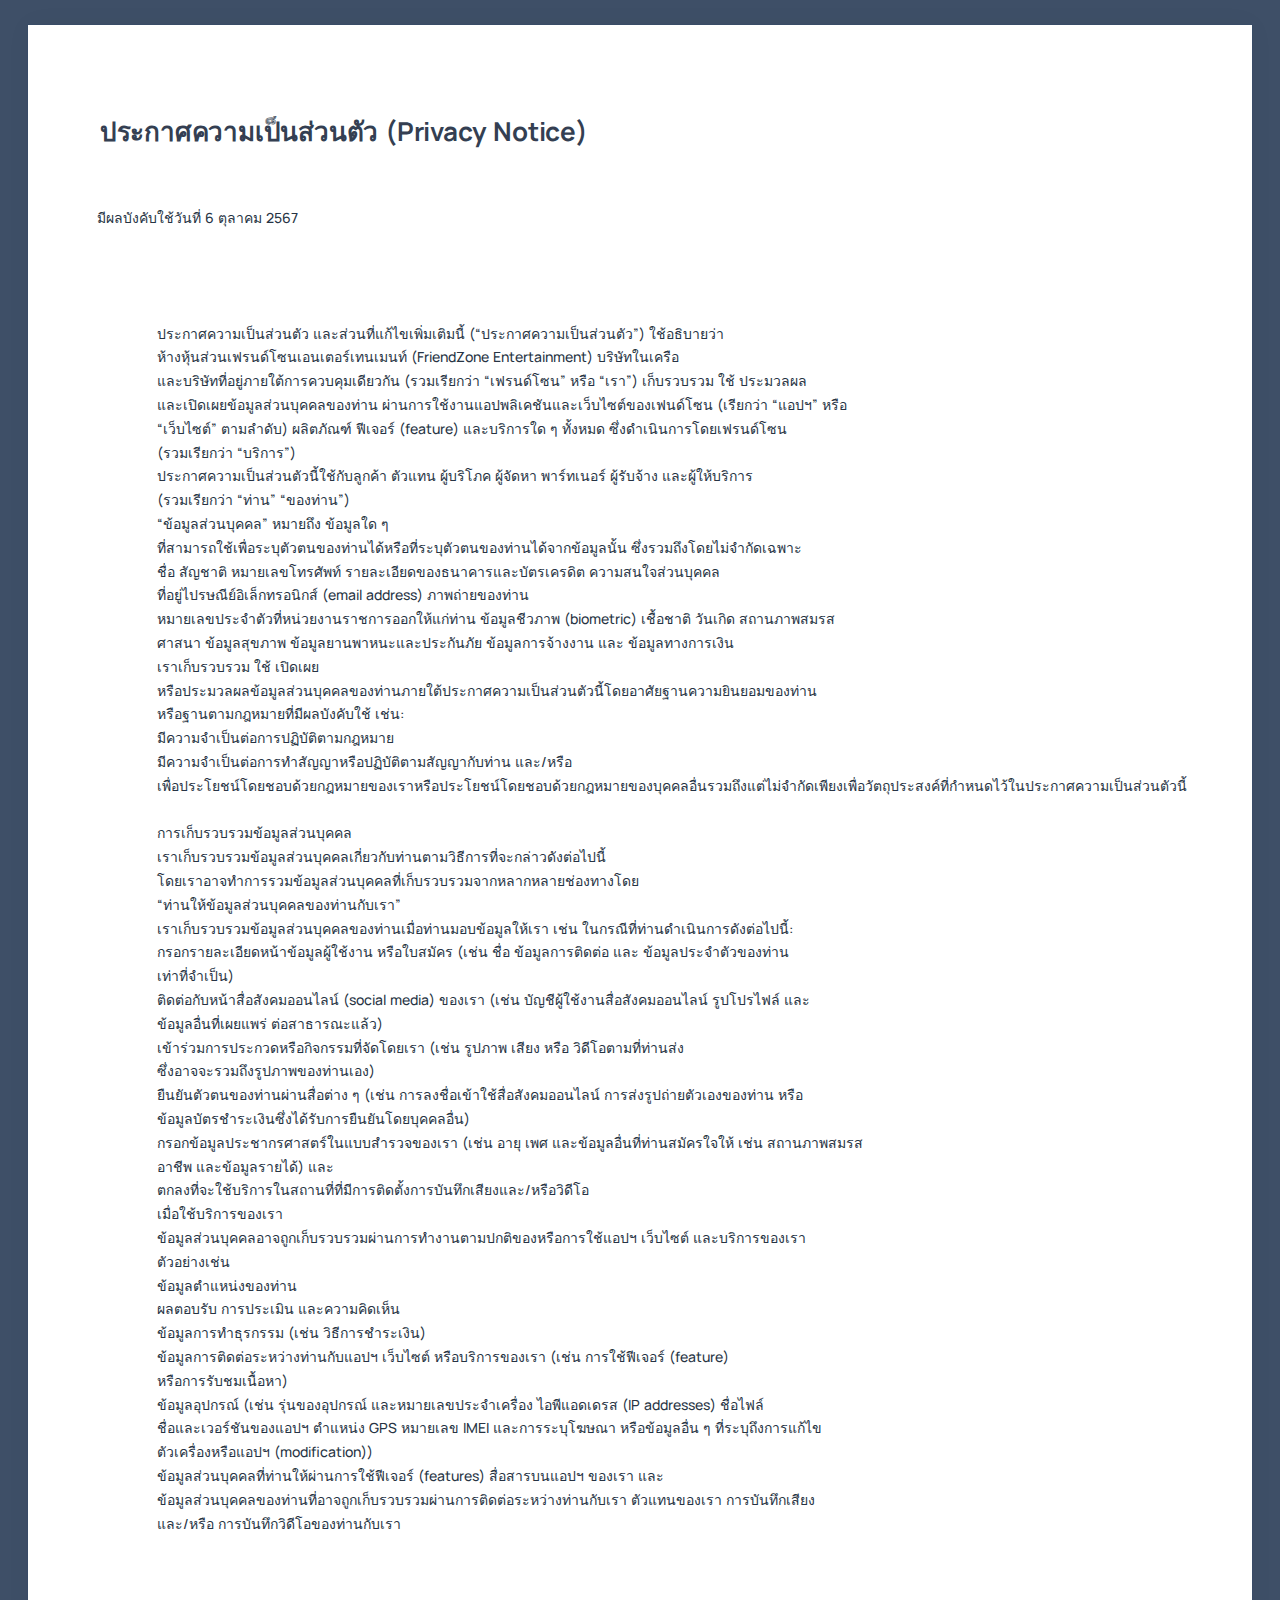
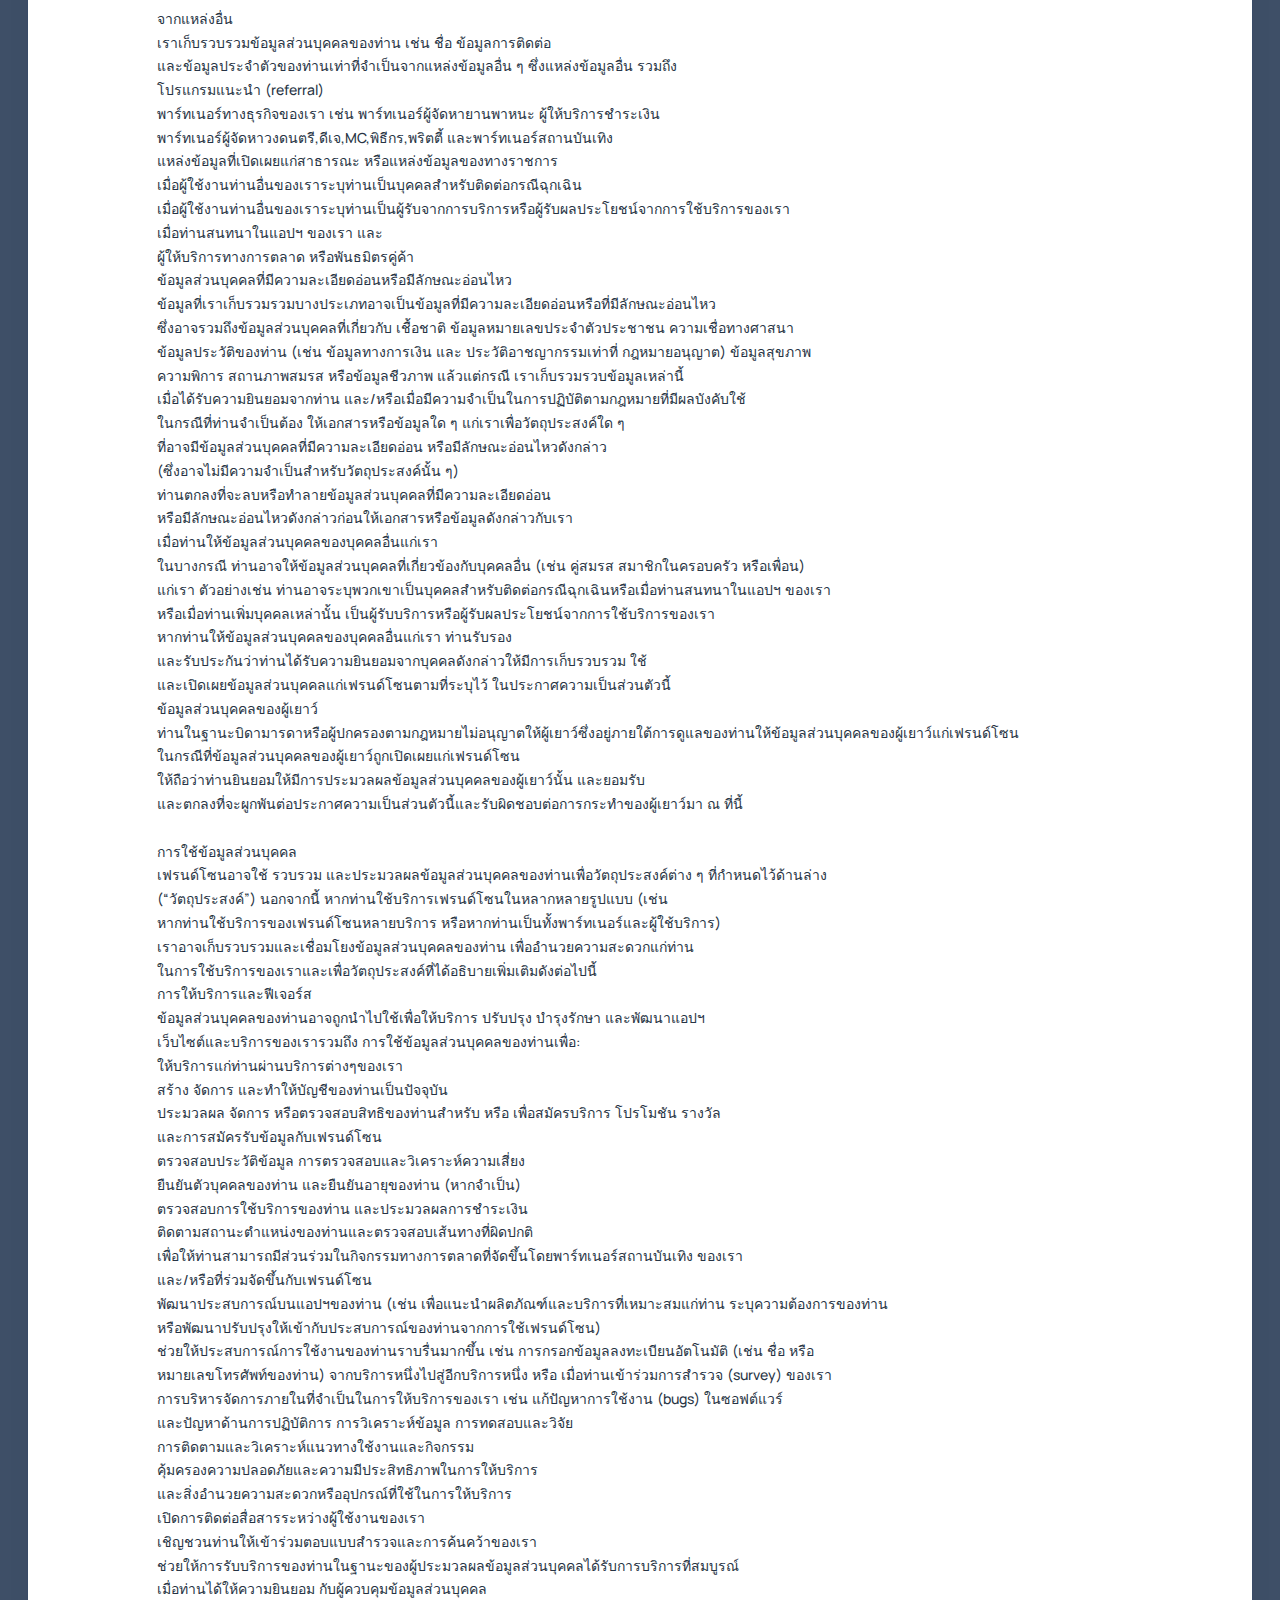
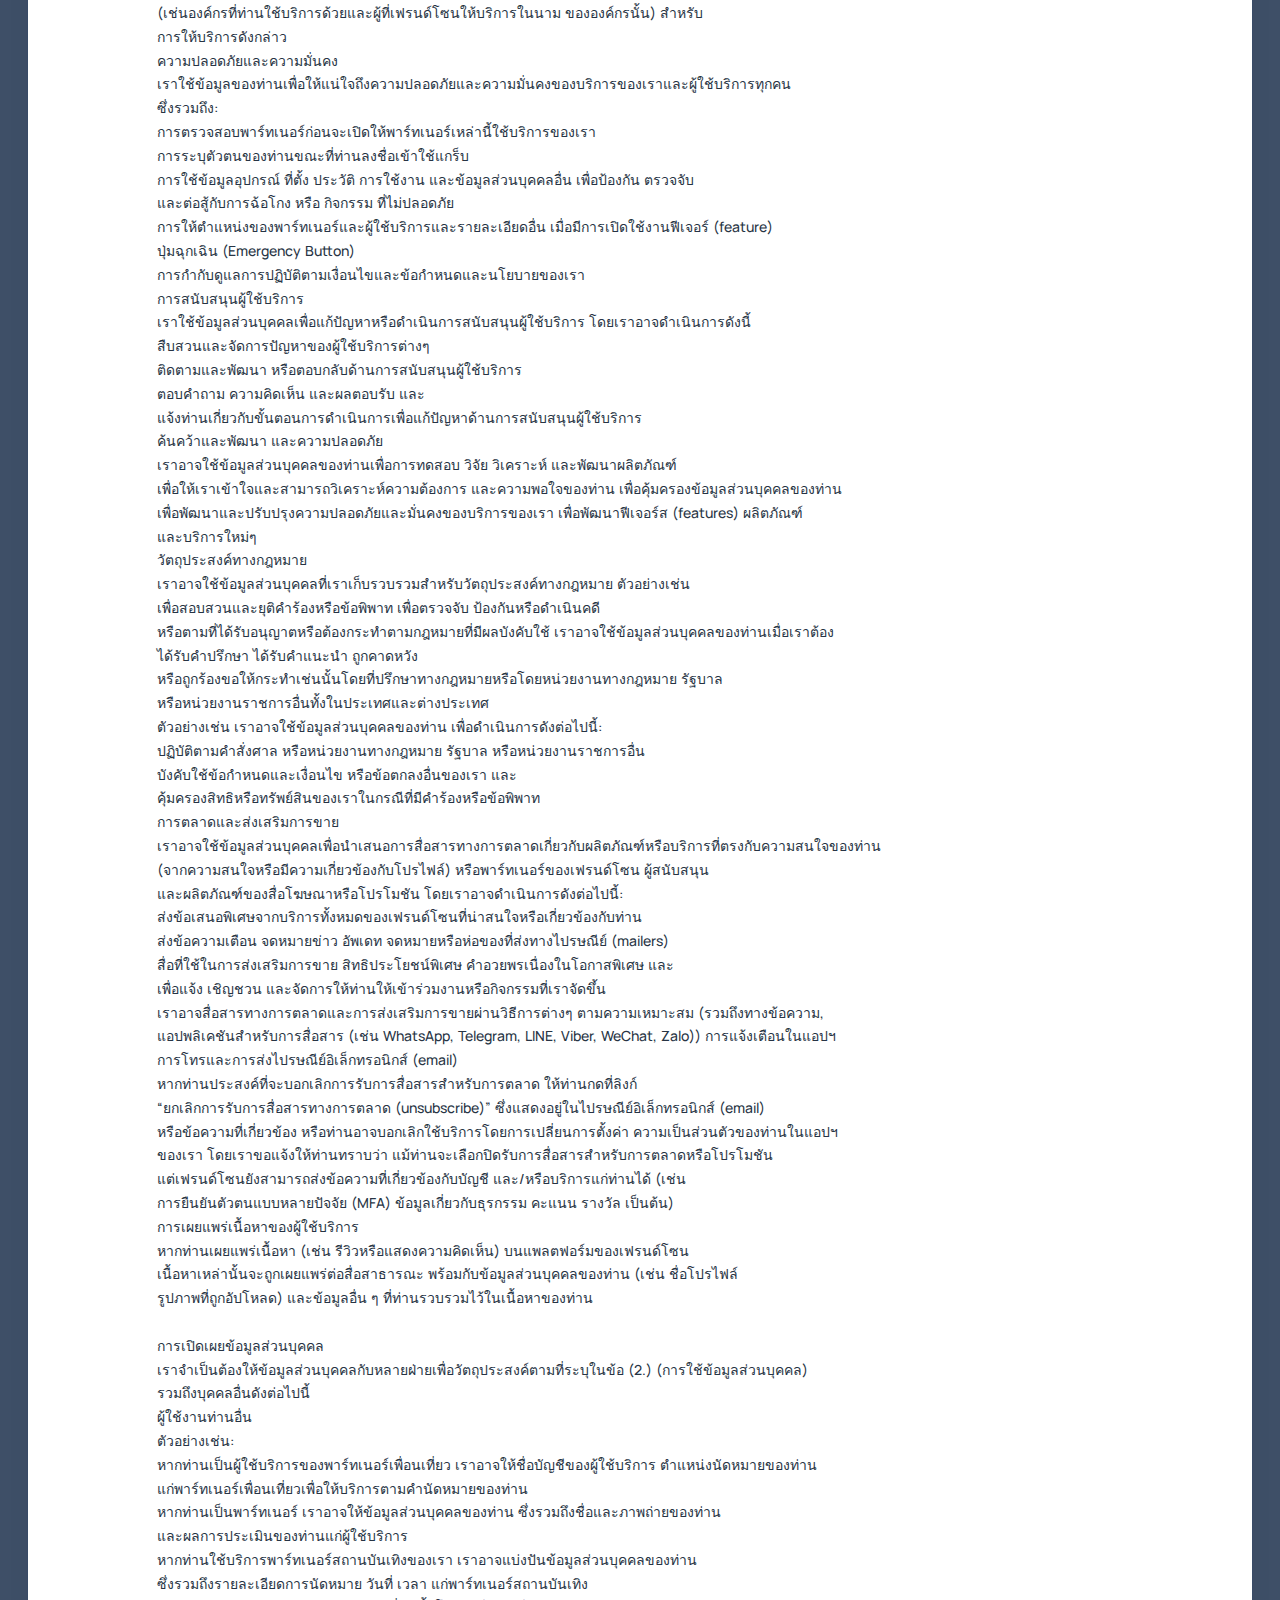
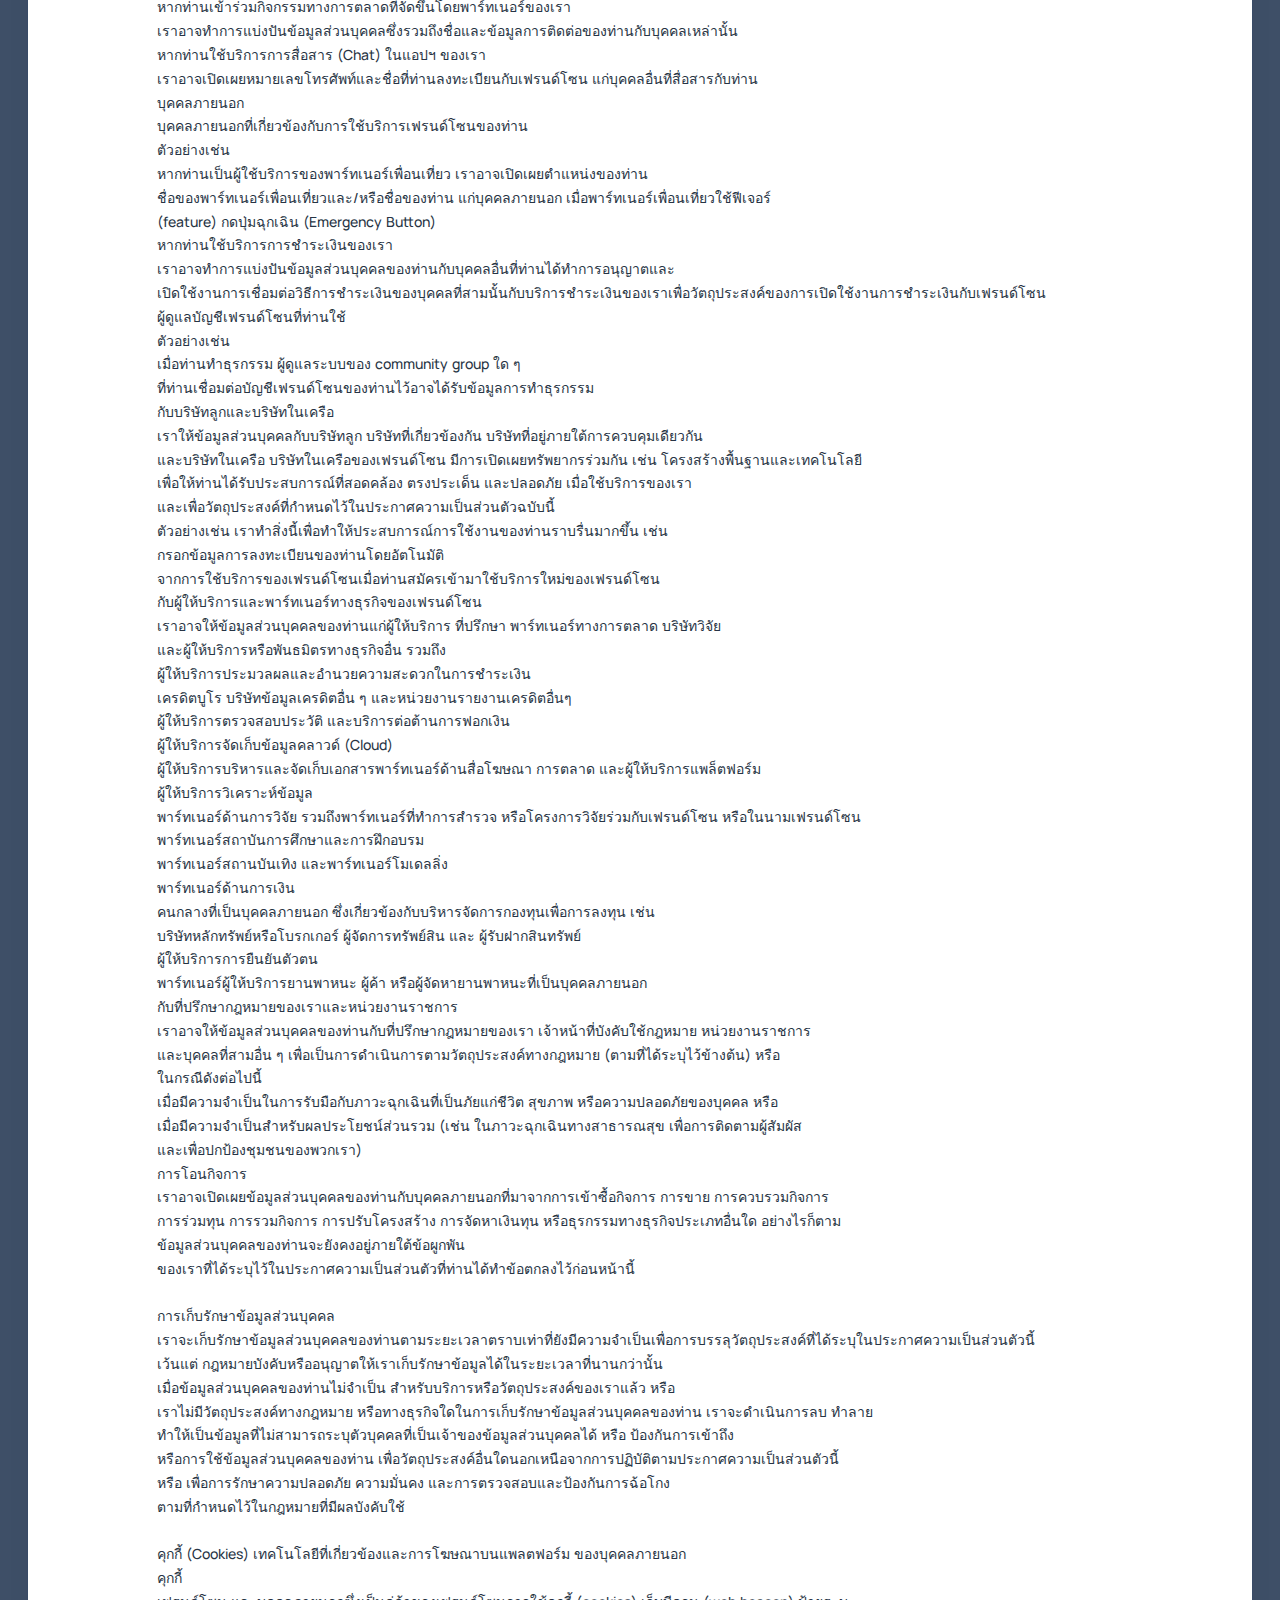
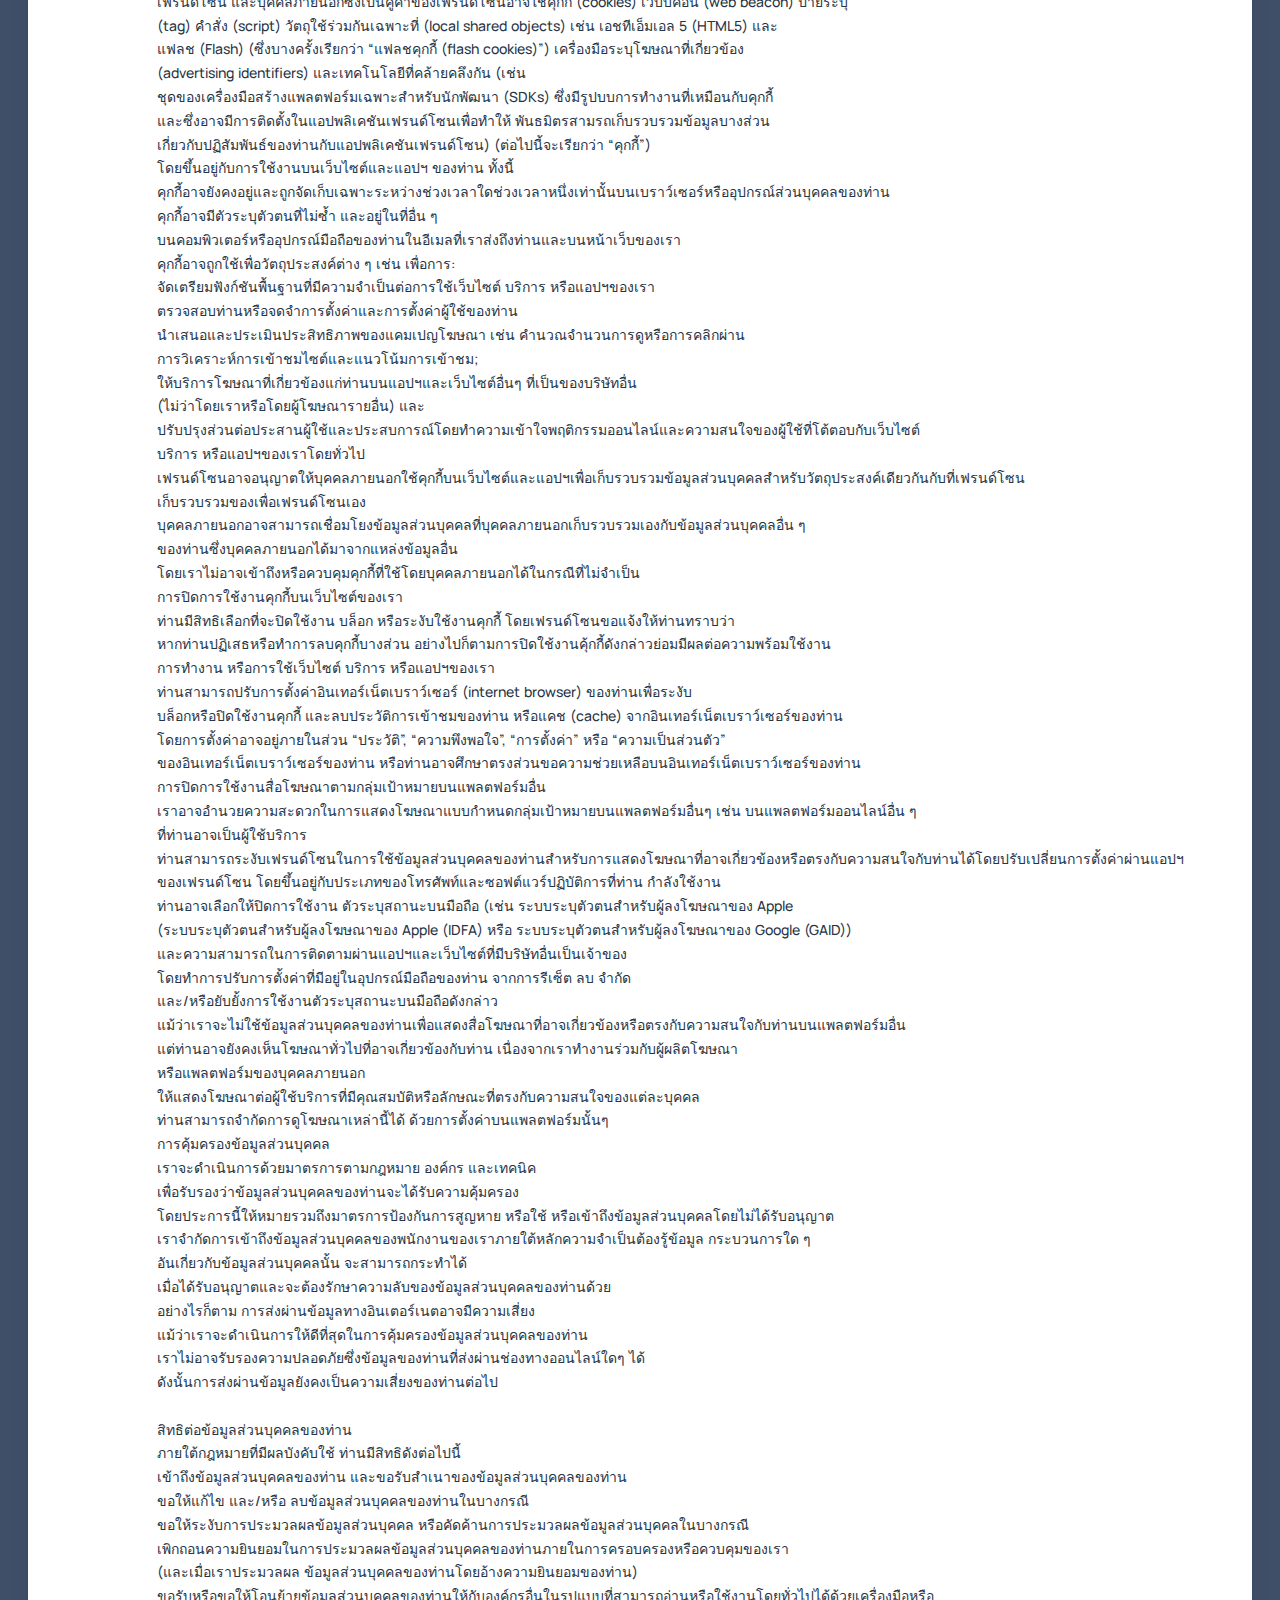
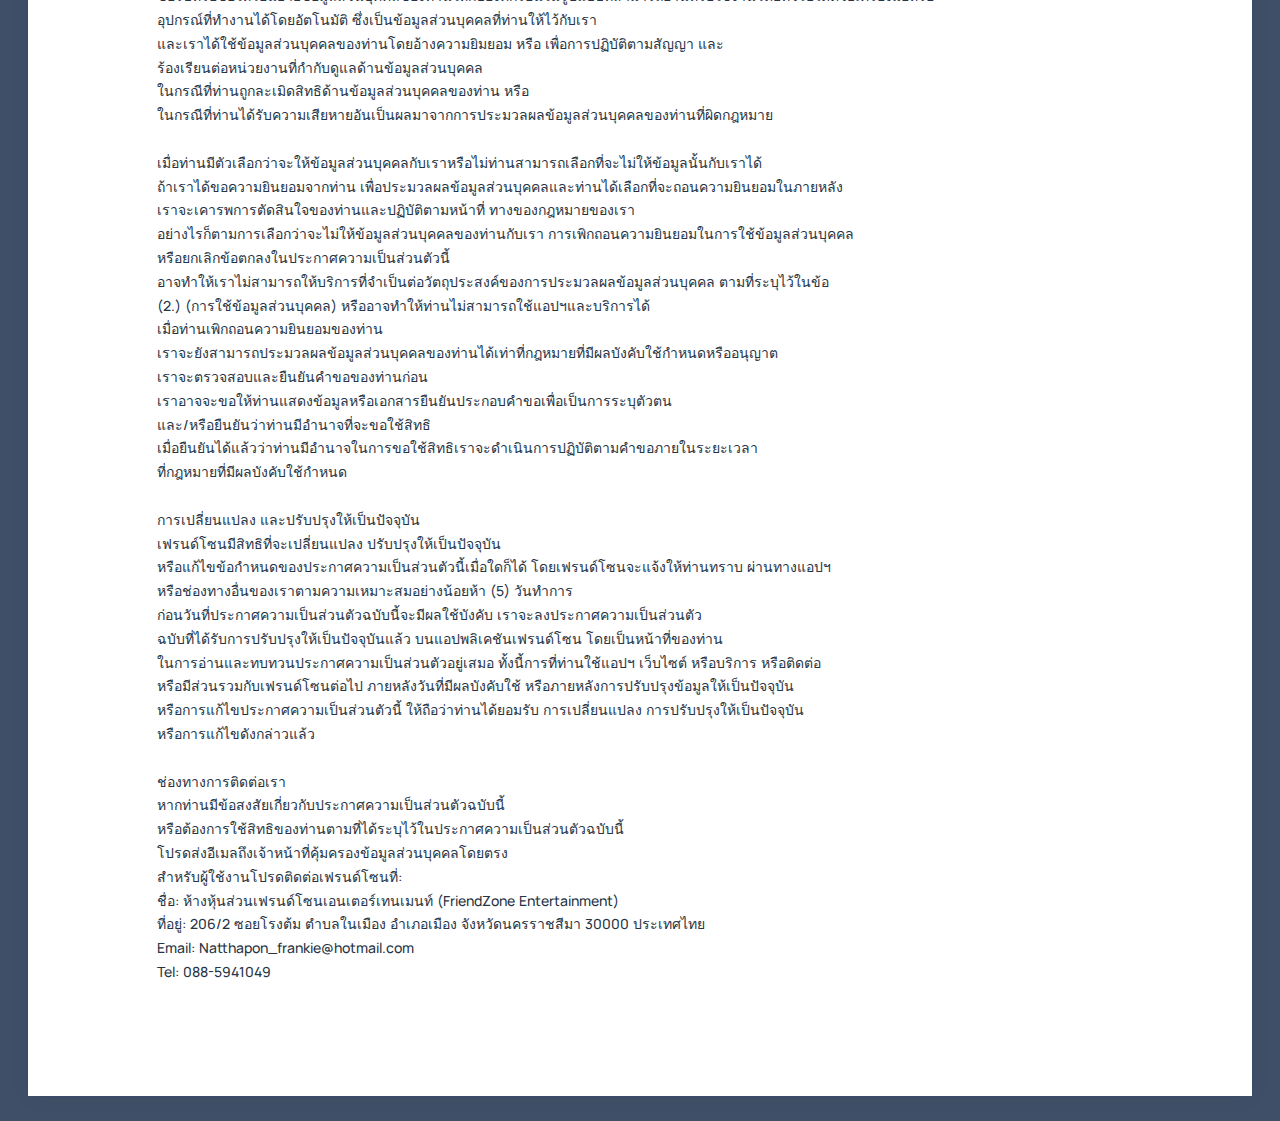
<file: privacy.html>
<!DOCTYPE html>
<html lang="en">

<head>
    <meta charset="UTF-8" />
    <meta name="viewport" content="width=device-width, initial-scale=1.0" />
    <title>FriendZone - เงื่อนไขการบริการ</title>
    <link rel="stylesheet" href="./assets/css/style.css" />
</head>

<body style="background-color: #3e4f67">
    <div class="d-flex justify-content-center p-5">
        <div class="card rounded-0 p-5">
            <div class="card-body p-0">
                <pre style="font-family: Manrope;">
                <h2> ประกาศความเป็นส่วนตัว (Privacy Notice)</h2>
                <p> มีผลบังคับใช้วันที่ 6 ตุลาคม 2567</p>


                ประกาศความเป็นส่วนตัว และส่วนที่แก้ไขเพิ่มเติมนี้ (“ประกาศความเป็นส่วนตัว”) ใช้อธิบายว่า
                ห้างหุ้นส่วนเฟรนด์โซนเอนเตอร์เทนเมนท์ (FriendZone Entertainment) บริษัทในเครือ
                และบริษัทที่อยู่ภายใต้การควบคุมเดียวกัน (รวมเรียกว่า “เฟรนด์โซน” หรือ “เรา”) เก็บรวบรวม ใช้ ประมวลผล
                และเปิดเผยข้อมูลส่วนบุคคลของท่าน ผ่านการใช้งานแอปพลิเคชันและเว็บไซต์ของเฟนด์โซน (เรียกว่า “แอปฯ” หรือ
                “เว็บไซต์” ตามลำดับ) ผลิตภัณฑ์ ฟีเจอร์ (feature) และบริการใด ๆ ทั้งหมด ซึ่งดำเนินการโดยเฟรนด์โซน
                (รวมเรียกว่า “บริการ”)
                ประกาศความเป็นส่วนตัวนี้ใช้กับลูกค้า ตัวแทน ผู้บริโภค ผู้จัดหา พาร์ทเนอร์ ผู้รับจ้าง และผู้ให้บริการ
                (รวมเรียกว่า “ท่าน” “ของท่าน”)
                “ข้อมูลส่วนบุคคล” หมายถึง ข้อมูลใด ๆ
                ที่สามารถใช้เพื่อระบุตัวตนของท่านได้หรือที่ระบุตัวตนของท่านได้จากข้อมูลนั้น ซึ่งรวมถึงโดยไม่จำกัดเฉพาะ
                ชื่อ สัญชาติ หมายเลขโทรศัพท์ รายละเอียดของธนาคารและบัตรเครดิต ความสนใจส่วนบุคคล
                ที่อยู่ไปรษณีย์อิเล็กทรอนิกส์ (email address) ภาพถ่ายของท่าน
                หมายเลขประจำตัวที่หน่วยงานราชการออกให้แก่ท่าน ข้อมูลชีวภาพ (biometric) เชื้อชาติ วันเกิด สถานภาพสมรส
                ศาสนา ข้อมูลสุขภาพ ข้อมูลยานพาหนะและประกันภัย ข้อมูลการจ้างงาน และ ข้อมูลทางการเงิน
                เราเก็บรวบรวม ใช้ เปิดเผย
                หรือประมวลผลข้อมูลส่วนบุคคลของท่านภายใต้ประกาศความเป็นส่วนตัวนี้โดยอาศัยฐานความยินยอมของท่าน
                หรือฐานตามกฎหมายที่มีผลบังคับใช้ เช่น:
                มีความจำเป็นต่อการปฏิบัติตามกฎหมาย
                มีความจำเป็นต่อการทำสัญญาหรือปฏิบัติตามสัญญากับท่าน และ/หรือ
                เพื่อประโยชน์โดยชอบด้วยกฎหมายของเราหรือประโยชน์โดยชอบด้วยกฎหมายของบุคคลอื่นรวมถึงแต่ไม่จำกัดเพียงเพื่อวัตถุประสงค์ที่กำหนดไว้ในประกาศความเป็นส่วนตัวนี้

                การเก็บรวบรวมข้อมูลส่วนบุคคล
                เราเก็บรวบรวมข้อมูลส่วนบุคคลเกี่ยวกับท่านตามวิธีการที่จะกล่าวดังต่อไปนี้
                โดยเราอาจทำการรวมข้อมูลส่วนบุคคลที่เก็บรวบรวมจากหลากหลายช่องทางโดย
                “ท่านให้ข้อมูลส่วนบุคคลของท่านกับเรา”
                เราเก็บรวบรวมข้อมูลส่วนบุคคลของท่านเมื่อท่านมอบข้อมูลให้เรา เช่น ในกรณีที่ท่านดำเนินการดังต่อไปนี้:
                กรอกรายละเอียดหน้าข้อมูลผู้ใช้งาน หรือใบสมัคร (เช่น ชื่อ ข้อมูลการติดต่อ และ ข้อมูลประจำตัวของท่าน
                เท่าที่จำเป็น)
                ติดต่อกับหน้าสื่อสังคมออนไลน์ (social media) ของเรา (เช่น บัญชีผู้ใช้งานสื่อสังคมออนไลน์ รูปโปรไฟล์ และ
                ข้อมูลอื่นที่เผยแพร่ ต่อสาธารณะแล้ว)
                เข้าร่วมการประกวดหรือกิจกรรมที่จัดโดยเรา (เช่น รูปภาพ เสียง หรือ วิดีโอตามที่ท่านส่ง
                ซึ่งอาจจะรวมถึงรูปภาพของท่านเอง)
                ยืนยันตัวตนของท่านผ่านสื่อต่าง ๆ (เช่น การลงชื่อเข้าใช้สื่อสังคมออนไลน์ การส่งรูปถ่ายตัวเองของท่าน หรือ
                ข้อมูลบัตรชำระเงินซึ่งได้รับการยืนยันโดยบุคคลอื่น)
                กรอกข้อมูลประชากรศาสตร์ในแบบสำรวจของเรา (เช่น อายุ เพศ และข้อมูลอื่นที่ท่านสมัครใจให้ เช่น สถานภาพสมรส
                อาชีพ และข้อมูลรายได้) และ
                ตกลงที่จะใช้บริการในสถานที่ที่มีการติดตั้งการบันทึกเสียงและ/หรือวิดีโอ
                เมื่อใช้บริการของเรา
                ข้อมูลส่วนบุคคลอาจถูกเก็บรวบรวมผ่านการทำงานตามปกติของหรือการใช้แอปฯ เว็บไซต์ และบริการของเรา
                ตัวอย่างเช่น
                ข้อมูลตำแหน่งของท่าน
                ผลตอบรับ การประเมิน และความคิดเห็น
                ข้อมูลการทำธุรกรรม (เช่น วิธีการชำระเงิน)
                ข้อมูลการติดต่อระหว่างท่านกับแอปฯ เว็บไซต์ หรือบริการของเรา (เช่น การใช้ฟีเจอร์ (feature)
                หรือการรับชมเนื้อหา)
                ข้อมูลอุปกรณ์ (เช่น รุ่นของอุปกรณ์ และหมายเลขประจำเครื่อง ไอพีแอดเดรส (IP addresses) ชื่อไฟล์
                ชื่อและเวอร์ชันของแอปฯ ตำแหน่ง GPS หมายเลข IMEI และการระบุโฆษณา หรือข้อมูลอื่น ๆ ที่ระบุถึงการแก้ไข
                ตัวเครื่องหรือแอปฯ (modification))
                ข้อมูลส่วนบุคคลที่ท่านให้ผ่านการใช้ฟีเจอร์ (features) สื่อสารบนแอปฯ ของเรา และ
                ข้อมูลส่วนบุคคลของท่านที่อาจถูกเก็บรวบรวมผ่านการติดต่อระหว่างท่านกับเรา ตัวแทนของเรา การบันทึกเสียง
                และ/หรือ การบันทึกวิดีโอของท่านกับเรา



                จากแหล่งอื่น
                เราเก็บรวบรวมข้อมูลส่วนบุคคลของท่าน เช่น ชื่อ ข้อมูลการติดต่อ
                และข้อมูลประจำตัวของท่านเท่าที่จำเป็นจากแหล่งข้อมูลอื่น ๆ ซึ่งแหล่งข้อมูลอื่น รวมถึง
                โปรแกรมแนะนำ (referral)
                พาร์ทเนอร์ทางธุรกิจของเรา เช่น พาร์ทเนอร์ผู้จัดหายานพาหนะ ผู้ให้บริการชำระเงิน
                พาร์ทเนอร์ผู้จัดหาวงดนตรี,ดีเจ,MC,พิธีกร,พริตตี้ และพาร์ทเนอร์สถานบันเทิง
                แหล่งข้อมูลที่เปิดเผยแก่สาธารณะ หรือแหล่งข้อมูลของทางราชการ
                เมื่อผู้ใช้งานท่านอื่นของเราระบุท่านเป็นบุคคลสำหรับติดต่อกรณีฉุกเฉิน
                เมื่อผู้ใช้งานท่านอื่นของเราระบุท่านเป็นผู้รับจากการบริการหรือผู้รับผลประโยชน์จากการใช้บริการของเรา
                เมื่อท่านสนทนาในแอปฯ ของเรา และ
                ผู้ให้บริการทางการตลาด หรือพันธมิตรคู่ค้า
                ข้อมูลส่วนบุคคลที่มีความละเอียดอ่อนหรือมีลักษณะอ่อนไหว
                ข้อมูลที่เราเก็บรวมรวมบางประเภทอาจเป็นข้อมูลที่มีความละเอียดอ่อนหรือที่มีลักษณะอ่อนไหว
                ซึ่งอาจรวมถึงข้อมูลส่วนบุคคลที่เกี่ยวกับ เชื้อชาติ ข้อมูลหมายเลขประจำตัวประชาชน ความเชื่อทางศาสนา
                ข้อมูลประวัติของท่าน (เช่น ข้อมูลทางการเงิน และ ประวัติอาชญากรรมเท่าที่ กฎหมายอนุญาต) ข้อมูลสุขภาพ
                ความพิการ สถานภาพสมรส หรือข้อมูลชีวภาพ แล้วแต่กรณี เราเก็บรวมรวบข้อมูลเหล่านี้
                เมื่อได้รับความยินยอมจากท่าน และ/หรือเมื่อมีความจำเป็นในการปฏิบัติตามกฎหมายที่มีผลบังคับใช้
                ในกรณีที่ท่านจำเป็นต้อง ให้เอกสารหรือข้อมูลใด ๆ แก่เราเพื่อวัตถุประสงค์ใด ๆ
                ที่อาจมีข้อมูลส่วนบุคคลที่มีความละเอียดอ่อน หรือมีลักษณะอ่อนไหวดังกล่าว
                (ซึ่งอาจไม่มีความจำเป็นสำหรับวัตถุประสงค์นั้น ๆ)
                ท่านตกลงที่จะลบหรือทำลายข้อมูลส่วนบุคคลที่มีความละเอียดอ่อน
                หรือมีลักษณะอ่อนไหวดังกล่าวก่อนให้เอกสารหรือข้อมูลดังกล่าวกับเรา
                เมื่อท่านให้ข้อมูลส่วนบุคคลของบุคคลอื่นแก่เรา
                ในบางกรณี ท่านอาจให้ข้อมูลส่วนบุคคลที่เกี่ยวข้องกับบุคคลอื่น (เช่น คู่สมรส สมาชิกในครอบครัว หรือเพื่อน)
                แก่เรา ตัวอย่างเช่น ท่านอาจระบุพวกเขาเป็นบุคคลสำหรับติดต่อกรณีฉุกเฉินหรือเมื่อท่านสนทนาในแอปฯ ของเรา
                หรือเมื่อท่านเพิ่มบุคคลเหล่านั้น เป็นผู้รับบริการหรือผู้รับผลประโยชน์จากการใช้บริการของเรา
                หากท่านให้ข้อมูลส่วนบุคคลของบุคคลอื่นแก่เรา ท่านรับรอง
                และรับประกันว่าท่านได้รับความยินยอมจากบุคคลดังกล่าวให้มีการเก็บรวบรวม ใช้
                และเปิดเผยข้อมูลส่วนบุคคลแก่เฟรนด์โซนตามที่ระบุไว้ ในประกาศความเป็นส่วนตัวนี้
                ข้อมูลส่วนบุคคลของผู้เยาว์
                ท่านในฐานะบิดามารดาหรือผู้ปกครองตามกฎหมายไม่อนุญาตให้ผู้เยาว์ซึ่งอยู่ภายใต้การดูแลของท่านให้ข้อมูลส่วนบุคคลของผู้เยาว์แก่เฟรนด์โซน
                ในกรณีที่ข้อมูลส่วนบุคคลของผู้เยาว์ถูกเปิดเผยแก่เฟรนด์โซน
                ให้ถือว่าท่านยินยอมให้มีการประมวลผลข้อมูลส่วนบุคคลของผู้เยาว์นั้น และยอมรับ
                และตกลงที่จะผูกพันต่อประกาศความเป็นส่วนตัวนี้และรับผิดชอบต่อการกระทำของผู้เยาว์มา ณ ที่นี้

                การใช้ข้อมูลส่วนบุคคล
                เฟรนด์โซนอาจใช้ รวบรวม และประมวลผลข้อมูลส่วนบุคคลของท่านเพื่อวัตถุประสงค์ต่าง ๆ ที่กำหนดไว้ด้านล่าง
                (“วัตถุประสงค์”) นอกจากนี้ หากท่านใช้บริการเฟรนด์โซนในหลากหลายรูปแบบ (เช่น
                หากท่านใช้บริการของเฟรนด์โซนหลายบริการ หรือหากท่านเป็นทั้งพาร์ทเนอร์และผู้ใช้บริการ)
                เราอาจเก็บรวบรวมและเชื่อมโยงข้อมูลส่วนบุคคลของท่าน เพื่ออำนวยความสะดวกแก่ท่าน
                ในการใช้บริการของเราและเพื่อวัตถุประสงค์ที่ได้อธิบายเพิ่มเติมดังต่อไปนี้
                การให้บริการและฟีเจอร์ส
                ข้อมูลส่วนบุคคลของท่านอาจถูกนำไปใช้เพื่อให้บริการ ปรับปรุง บำรุงรักษา และพัฒนาแอปฯ
                เว็บไซต์และบริการของเรารวมถึง การใช้ข้อมูลส่วนบุคคลของท่านเพื่อ:
                ให้บริการแก่ท่านผ่านบริการต่างๆของเรา
                สร้าง จัดการ และทำให้บัญชีของท่านเป็นปัจจุบัน
                ประมวลผล จัดการ หรือตรวจสอบสิทธิของท่านสำหรับ หรือ เพื่อสมัครบริการ โปรโมชัน รางวัล
                และการสมัครรับข้อมูลกับเฟรนด์โซน
                ตรวจสอบประวัติข้อมูล การตรวจสอบและวิเคราะห์ความเสี่ยง
                ยืนยันตัวบุคคลของท่าน และยืนยันอายุของท่าน (หากจำเป็น)
                ตรวจสอบการใช้บริการของท่าน และประมวลผลการชำระเงิน
                ติดตามสถานะตำแหน่งของท่านและตรวจสอบเส้นทางที่ผิดปกติ
                เพื่อให้ท่านสามารถมีส่วนร่วมในกิจกรรมทางการตลาดที่จัดขึ้นโดยพาร์ทเนอร์สถานบันเทิง ของเรา
                และ/หรือที่ร่วมจัดขึ้นกับเฟรนด์โซน
                พัฒนาประสบการณ์บนแอปฯของท่าน (เช่น เพื่อแนะนำผลิตภัณฑ์และบริการที่เหมาะสมแก่ท่าน ระบุความต้องการของท่าน
                หรือพัฒนาปรับปรุงให้เข้ากับประสบการณ์ของท่านจากการใช้เฟรนด์โซน)
                ช่วยให้ประสบการณ์การใช้งานของท่านราบรื่นมากขึ้น เช่น การกรอกข้อมูลลงทะเบียนอัตโนมัติ (เช่น ชื่อ หรือ
                หมายเลขโทรศัพท์ของท่าน) จากบริการหนึ่งไปสู่อีกบริการหนึ่ง หรือ เมื่อท่านเข้าร่วมการสำรวจ (survey) ของเรา
                การบริหารจัดการภายในที่จำเป็นในการให้บริการของเรา เช่น แก้ปัญหาการใช้งาน (bugs) ในซอฟต์แวร์
                และปัญหาด้านการปฏิบัติการ การวิเคราะห์ข้อมูล การทดสอบและวิจัย
                การติดตามและวิเคราะห์แนวทางใช้งานและกิจกรรม
                คุ้มครองความปลอดภัยและความมีประสิทธิภาพในการให้บริการ
                และสิ่งอำนวยความสะดวกหรืออุปกรณ์ที่ใช้ในการให้บริการ
                เปิดการติดต่อสื่อสารระหว่างผู้ใช้งานของเรา
                เชิญชวนท่านให้เข้าร่วมตอบแบบสำรวจและการค้นคว้าของเรา
                ช่วยให้การรับบริการของท่านในฐานะของผู้ประมวลผลข้อมูลส่วนบุคคลได้รับการบริการที่สมบูรณ์
                เมื่อท่านได้ให้ความยินยอม กับผู้ควบคุมข้อมูลส่วนบุคคล
                (เช่นองค์กรที่ท่านใช้บริการด้วยและผู้ที่เฟรนด์โซนให้บริการในนาม ขององค์กรนั้น) สำหรับ
                การให้บริการดังกล่าว
                ความปลอดภัยและความมั่นคง
                เราใช้ข้อมูลของท่านเพื่อให้แน่ใจถึงความปลอดภัยและความมั่นคงของบริการของเราและผู้ใช้บริการทุกคน
                ซึ่งรวมถึง:
                การตรวจสอบพาร์ทเนอร์ก่อนจะเปิดให้พาร์ทเนอร์เหล่านี้ใช้บริการของเรา
                การระบุตัวตนของท่านขณะที่ท่านลงชื่อเข้าใช้แกร็บ
                การใช้ข้อมูลอุปกรณ์ ที่ตั้ง ประวัติ การใช้งาน และข้อมูลส่วนบุคคลอื่น เพื่อป้องกัน ตรวจจับ
                และต่อสู้กับการฉ้อโกง หรือ กิจกรรม ที่ไม่ปลอดภัย
                การให้ตำแหน่งของพาร์ทเนอร์และผู้ใช้บริการและรายละเอียดอื่น เมื่อมีการเปิดใช้งานฟีเจอร์ (feature)
                ปุ่มฉุกเฉิน (Emergency Button)
                การกำกับดูแลการปฏิบัติตามเงื่อนไขและข้อกำหนดและนโยบายของเรา
                การสนับสนุนผู้ใช้บริการ
                เราใช้ข้อมูลส่วนบุคคลเพื่อแก้ปัญหาหรือดำเนินการสนับสนุนผู้ใช้บริการ โดยเราอาจดำเนินการดังนี้
                สืบสวนและจัดการปัญหาของผู้ใช้บริการต่างๆ
                ติดตามและพัฒนา หรือตอบกลับด้านการสนับสนุนผู้ใช้บริการ
                ตอบคำถาม ความคิดเห็น และผลตอบรับ และ
                แจ้งท่านเกี่ยวกับขั้นตอนการดำเนินการเพื่อแก้ปัญหาด้านการสนับสนุนผู้ใช้บริการ
                ค้นคว้าและพัฒนา และความปลอดภัย
                เราอาจใช้ข้อมูลส่วนบุคคลของท่านเพื่อการทดสอบ วิจัย วิเคราะห์ และพัฒนาผลิตภัณฑ์
                เพื่อให้เราเข้าใจและสามารถวิเคราะห์ความต้องการ และความพอใจของท่าน เพื่อคุ้มครองข้อมูลส่วนบุคคลของท่าน
                เพื่อพัฒนาและปรับปรุงความปลอดภัยและมั่นคงของบริการของเรา เพื่อพัฒนาฟีเจอร์ส (features) ผลิตภัณฑ์
                และบริการใหม่ๆ
                วัตถุประสงค์ทางกฎหมาย
                เราอาจใช้ข้อมูลส่วนบุคคลที่เราเก็บรวบรวมสำหรับวัตถุประสงค์ทางกฎหมาย ตัวอย่างเช่น
                เพื่อสอบสวนและยุติคำร้องหรือข้อพิพาท เพื่อตรวจจับ ป้องกันหรือดำเนินคดี
                หรือตามที่ได้รับอนุญาตหรือต้องกระทำตามกฎหมายที่มีผลบังคับใช้ เราอาจใช้ข้อมูลส่วนบุคคลของท่านเมื่อเราต้อง
                ได้รับคำปรึกษา ได้รับคำแนะนำ ถูกคาดหวัง
                หรือถูกร้องขอให้กระทำเช่นนั้นโดยที่ปรึกษาทางกฎหมายหรือโดยหน่วยงานทางกฎหมาย รัฐบาล
                หรือหน่วยงานราชการอื่นทั้งในประเทศและต่างประเทศ
                ตัวอย่างเช่น เราอาจใช้ข้อมูลส่วนบุคคลของท่าน เพื่อดำเนินการดังต่อไปนี้:
                ปฏิบัติตามคำสั่งศาล หรือหน่วยงานทางกฎหมาย รัฐบาล หรือหน่วยงานราชการอื่น
                บังคับใช้ข้อกำหนดและเงื่อนไข หรือข้อตกลงอื่นของเรา และ
                คุ้มครองสิทธิหรือทรัพย์สินของเราในกรณีที่มีคำร้องหรือข้อพิพาท
                การตลาดและส่งเสริมการขาย
                เราอาจใช้ข้อมูลส่วนบุคคลเพื่อนำเสนอการสื่อสารทางการตลาดเกี่ยวกับผลิตภัณฑ์หรือบริการที่ตรงกับความสนใจของท่าน
                (จากความสนใจหรือมีความเกี่ยวข้องกับโปรไฟล์) หรือพาร์ทเนอร์ของเฟรนด์โซน ผู้สนับสนุน
                และผลิตภัณฑ์ของสื่อโฆษณาหรือโปรโมชัน โดยเราอาจดำเนินการดังต่อไปนี้:
                ส่งข้อเสนอพิเศษจากบริการทั้งหมดของเฟรนด์โซนที่น่าสนใจหรือเกี่ยวข้องกับท่าน
                ส่งข้อความเตือน จดหมายข่าว อัพเดท จดหมายหรือห่อของที่ส่งทางไปรษณีย์ (mailers)
                สื่อที่ใช้ในการส่งเสริมการขาย สิทธิประโยชน์พิเศษ คำอวยพรเนื่องในโอกาสพิเศษ และ
                เพื่อแจ้ง เชิญชวน และจัดการให้ท่านให้เข้าร่วมงานหรือกิจกรรมที่เราจัดขึ้น
                เราอาจสื่อสารทางการตลาดและการส่งเสริมการขายผ่านวิธีการต่างๆ ตามความเหมาะสม (รวมถึงทางข้อความ,
                แอปพลิเคชันสำหรับการสื่อสาร (เช่น WhatsApp, Telegram, LINE, Viber, WeChat, Zalo)) การแจ้งเตือนในแอปฯ
                การโทรและการส่งไปรษณีย์อิเล็กทรอนิกส์ (email)
                หากท่านประสงค์ที่จะบอกเลิกการรับการสื่อสารสำหรับการตลาด ให้ท่านกดที่ลิงก์
                “ยกเลิกการรับการสื่อสารทางการตลาด (unsubscribe)” ซึ่งแสดงอยู่ในไปรษณีย์อิเล็กทรอนิกส์ (email)
                หรือข้อความที่เกี่ยวข้อง หรือท่านอาจบอกเลิกใช้บริการโดยการเปลี่ยนการตั้งค่า ความเป็นส่วนตัวของท่านในแอปฯ
                ของเรา โดยเราขอแจ้งให้ท่านทราบว่า แม้ท่านจะเลือกปิดรับการสื่อสารสำหรับการตลาดหรือโปรโมชัน
                แต่เฟรนด์โซนยังสามารถส่งข้อความที่เกี่ยวข้องกับบัญชี และ/หรือบริการแก่ท่านได้ (เช่น
                การยืนยันตัวตนแบบหลายปัจจัย (MFA) ข้อมูลเกี่ยวกับธุรกรรม คะแนน รางวัล เป็นต้น)
                การเผยแพร่เนื้อหาของผู้ใช้บริการ
                หากท่านเผยแพร่เนื้อหา (เช่น รีวิวหรือแสดงความคิดเห็น) บนแพลตฟอร์มของเฟรนด์โซน
                เนื้อหาเหล่านั้นจะถูกเผยแพร่ต่อสื่อสาธารณะ พร้อมกับข้อมูลส่วนบุคคลของท่าน (เช่น ชื่อโปรไฟล์
                รูปภาพที่ถูกอัปโหลด) และข้อมูลอื่น ๆ ที่ท่านรวบรวมไว้ในเนื้อหาของท่าน

                การเปิดเผยข้อมูลส่วนบุคคล
                เราจำเป็นต้องให้ข้อมูลส่วนบุคคลกับหลายฝ่ายเพื่อวัตถุประสงค์ตามที่ระบุในข้อ (2.) (การใช้ข้อมูลส่วนบุคคล)
                รวมถึงบุคคลอื่นดังต่อไปนี้
                ผู้ใช้งานท่านอื่น
                ตัวอย่างเช่น:
                หากท่านเป็นผู้ใช้บริการของพาร์ทเนอร์เพื่อนเที่ยว เราอาจให้ชื่อบัญชีของผู้ใช้บริการ ตำแหน่งนัดหมายของท่าน
                แก่พาร์ทเนอร์เพื่อนเที่ยวเพื่อให้บริการตามคำนัดหมายของท่าน
                หากท่านเป็นพาร์ทเนอร์ เราอาจให้ข้อมูลส่วนบุคคลของท่าน ซึ่งรวมถึงชื่อและภาพถ่ายของท่าน
                และผลการประเมินของท่านแก่ผู้ใช้บริการ
                หากท่านใช้บริการพาร์ทเนอร์สถานบันเทิงของเรา เราอาจแบ่งปันข้อมูลส่วนบุคคลของท่าน
                ซึ่งรวมถึงรายละเอียดการนัดหมาย วันที่ เวลา แก่พาร์ทเนอร์สถานบันเทิง
                หากท่านเข้าร่วมกิจกรรมทางการตลาดที่จัดขึ้นโดยพาร์ทเนอร์ของเรา
                เราอาจทำการแบ่งปันข้อมูลส่วนบุคคลซึ่งรวมถึงชื่อและข้อมูลการติดต่อของท่านกับบุคคลเหล่านั้น
                หากท่านใช้บริการการสื่อสาร (Chat) ในแอปฯ ของเรา
                เราอาจเปิดเผยหมายเลขโทรศัพท์และชื่อที่ท่านลงทะเบียนกับเฟรนด์โซน แก่บุคคลอื่นที่สื่อสารกับท่าน
                บุคคลภายนอก
                บุคคลภายนอกที่เกี่ยวข้องกับการใช้บริการเฟรนด์โซนของท่าน
                ตัวอย่างเช่น
                หากท่านเป็นผู้ใช้บริการของพาร์ทเนอร์เพื่อนเที่ยว เราอาจเปิดเผยตำแหน่งของท่าน
                ชื่อของพาร์ทเนอร์เพื่อนเที่ยวและ/หรือชื่อของท่าน แก่บุคคลภายนอก เมื่อพาร์ทเนอร์เพื่อนเที่ยวใช้ฟีเจอร์
                (feature) กดปุ่มฉุกเฉิน (Emergency Button)
                หากท่านใช้บริการการชำระเงินของเรา
                เราอาจทำการแบ่งปันข้อมูลส่วนบุคคลของท่านกับบุคคลอื่นที่ท่านได้ทำการอนุญาตและ
                เปิดใช้งานการเชื่อมต่อวิธีการชำระเงินของบุคคลที่สามนั้นกับบริการชำระเงินของเราเพื่อวัตถุประสงค์ของการเปิดใช้งานการชำระเงินกับเฟรนด์โซน
                ผู้ดูแลบัญชีเฟรนด์โซนที่ท่านใช้
                ตัวอย่างเช่น
                เมื่อท่านทำธุรกรรม ผู้ดูแลระบบของ community group ใด ๆ
                ที่ท่านเชื่อมต่อบัญชีเฟรนด์โซนของท่านไว้อาจได้รับข้อมูลการทำธุรกรรม
                กับบริษัทลูกและบริษัทในเครือ
                เราให้ข้อมูลส่วนบุคคลกับบริษัทลูก บริษัทที่เกี่ยวข้องกัน บริษัทที่อยู่ภายใต้การควบคุมเดียวกัน
                และบริษัทในเครือ บริษัทในเครือของเฟรนด์โซน มีการเปิดเผยทรัพยากรร่วมกัน เช่น โครงสร้างพื้นฐานและเทคโนโลยี
                เพื่อให้ท่านได้รับประสบการณ์ที่สอดคล้อง ตรงประเด็น และปลอดภัย เมื่อใช้บริการของเรา
                และเพื่อวัตถุประสงค์ที่กำหนดไว้ในประกาศความเป็นส่วนตัวฉบับนี้
                ตัวอย่างเช่น เราทำสิ่งนี้เพื่อทำให้ประสบการณ์การใช้งานของท่านราบรื่นมากขึ้น เช่น
                กรอกข้อมูลการลงทะเบียนของท่านโดยอัตโนมัติ
                จากการใช้บริการของเฟรนด์โซนเมื่อท่านสมัครเข้ามาใช้บริการใหม่ของเฟรนด์โซน
                กับผู้ให้บริการและพาร์ทเนอร์ทางธุรกิจของเฟรนด์โซน
                เราอาจให้ข้อมูลส่วนบุคคลของท่านแก่ผู้ให้บริการ ที่ปรึกษา พาร์ทเนอร์ทางการตลาด บริษัทวิจัย
                และผู้ให้บริการหรือพันธมิตรทางธุรกิจอื่น รวมถึง
                ผู้ให้บริการประมวลผลและอำนวยความสะดวกในการชำระเงิน
                เครดิตบูโร บริษัทข้อมูลเครดิตอื่น ๆ และหน่วยงานรายงานเครดิตอื่นๆ
                ผู้ให้บริการตรวจสอบประวัติ และบริการต่อต้านการฟอกเงิน
                ผู้ให้บริการจัดเก็บข้อมูลคลาวด์ (Cloud)
                ผู้ให้บริการบริหารและจัดเก็บเอกสารพาร์ทเนอร์ด้านสื่อโฆษณา การตลาด และผู้ให้บริการแพล็ตฟอร์ม
                ผู้ให้บริการวิเคราะห์ข้อมูล
                พาร์ทเนอร์ด้านการวิจัย รวมถึงพาร์ทเนอร์ที่ทำการสำรวจ หรือโครงการวิจัยร่วมกับเฟรนด์โซน หรือในนามเฟรนด์โซน
                พาร์ทเนอร์สถาบันการศึกษาและการฝึกอบรม
                พาร์ทเนอร์สถานบันเทิง และพาร์ทเนอร์โมเดลลิ่ง
                พาร์ทเนอร์ด้านการเงิน
                คนกลางที่เป็นบุคคลภายนอก ซึ่งเกี่ยวข้องกับบริหารจัดการกองทุนเพื่อการลงทุน เช่น
                บริษัทหลักทรัพย์หรือโบรกเกอร์ ผู้จัดการทรัพย์สิน และ ผู้รับฝากสินทรัพย์
                ผู้ให้บริการการยืนยันตัวตน
                พาร์ทเนอร์ผู้ให้บริการยานพาหนะ ผู้ค้า หรือผู้จัดหายานพาหนะที่เป็นบุคคลภายนอก
                กับที่ปรึกษากฎหมายของเราและหน่วยงานราชการ
                เราอาจให้ข้อมูลส่วนบุคคลของท่านกับที่ปรึกษากฎหมายของเรา เจ้าหน้าที่บังคับใช้กฎหมาย หน่วยงานราชการ
                และบุคคลที่สามอื่น ๆ เพื่อเป็นการดำเนินการตามวัตถุประสงค์ทางกฎหมาย (ตามที่ได้ระบุไว้ข้างต้น) หรือ
                ในกรณีดังต่อไปนี้
                เมื่อมีความจำเป็นในการรับมือกับภาวะฉุกเฉินที่เป็นภัยแก่ชีวิต สุขภาพ หรือความปลอดภัยของบุคคล หรือ
                เมื่อมีความจำเป็นสำหรับผลประโยชน์ส่วนรวม (เช่น ในภาวะฉุกเฉินทางสาธารณสุข เพื่อการติดตามผู้สัมผัส
                และเพื่อปกป้องชุมชนของพวกเรา)
                การโอนกิจการ
                เราอาจเปิดเผยข้อมูลส่วนบุคคลของท่านกับบุคคลภายนอกที่มาจากการเข้าซื้อกิจการ การขาย การควบรวมกิจการ
                การร่วมทุน การรวมกิจการ การปรับโครงสร้าง การจัดหาเงินทุน หรือธุรกรรมทางธุรกิจประเภทอื่นใด อย่างไรก็ตาม
                ข้อมูลส่วนบุคคลของท่านจะยังคงอยู่ภายใต้ข้อผูกพัน
                ของเราที่ได้ระบุไว้ในประกาศความเป็นส่วนตัวที่ท่านได้ทำข้อตกลงไว้ก่อนหน้านี้

                การเก็บรักษาข้อมูลส่วนบุคคล
                เราจะเก็บรักษาข้อมูลส่วนบุคคลของท่านตามระยะเวลาตราบเท่าที่ยังมีความจำเป็นเพื่อการบรรลุวัตถุประสงค์ที่ได้ระบุในประกาศความเป็นส่วนตัวนี้
                เว้นแต่ กฎหมายบังคับหรืออนุญาตให้เราเก็บรักษาข้อมูลได้ในระยะเวลาที่นานกว่านั้น
                เมื่อข้อมูลส่วนบุคคลของท่านไม่จำเป็น สำหรับบริการหรือวัตถุประสงค์ของเราแล้ว หรือ
                เราไม่มีวัตถุประสงค์ทางกฎหมาย หรือทางธุรกิจใดในการเก็บรักษาข้อมูลส่วนบุคคลของท่าน เราจะดำเนินการลบ ทำลาย
                ทำให้เป็นข้อมูลที่ไม่สามารถระบุตัวบุคคลที่เป็นเจ้าของข้อมูลส่วนบุคคลได้ หรือ ป้องกันการเข้าถึง
                หรือการใช้ข้อมูลส่วนบุคคลของท่าน เพื่อวัตถุประสงค์อื่นใดนอกเหนือจากการปฏิบัติตามประกาศความเป็นส่วนตัวนี้
                หรือ เพื่อการรักษาความปลอดภัย ความมั่นคง และการตรวจสอบและป้องกันการฉ้อโกง
                ตามที่กำหนดไว้ในกฎหมายที่มีผลบังคับใช้

                คุกกี้ (Cookies) เทคโนโลยีที่เกี่ยวข้องและการโฆษณาบนแพลตฟอร์ม ของบุคคลภายนอก
                คุกกี้
                เฟรนด์โซน และบุคคลภายนอกซึ่งเป็นคู่ค้าของเฟรนด์โซนอาจใช้คุกกี้ (cookies) เว็บบีคอน (web beacon) ป้ายระบุ
                (tag) คำสั่ง (script) วัตถุใช้ร่วมกันเฉพาะที่ (local shared objects) เช่น เอชทีเอ็มเอล 5 (HTML5) และ
                แฟลช (Flash) (ซึ่งบางครั้งเรียกว่า “แฟลชคุกกี้ (flash cookies)”) เครื่องมือระบุโฆษณาที่เกี่ยวข้อง
                (advertising identifiers) และเทคโนโลยีที่คล้ายคลึงกัน (เช่น
                ชุดของเครื่องมือสร้างแพลตฟอร์มเฉพาะสำหรับนักพัฒนา (SDKs) ซึ่งมีรูปบบการทำงานที่เหมือนกับคุกกี้
                และซึ่งอาจมีการติดตั้งในแอปพลิเคชันเฟรนด์โซนเพื่อทำให้ พันธมิตรสามรถเก็บรวบรวมข้อมูลบางส่วน
                เกี่ยวกับปฏิสัมพันธ์ของท่านกับแอปพลิเคชันเฟรนด์โซน) (ต่อไปนี้จะเรียกว่า “คุกกี้”)
                โดยขึ้นอยู่กับการใช้งานบนเว็บไซต์และแอปฯ ของท่าน ทั้งนี้
                คุกกี้อาจยังคงอยู่และถูกจัดเก็บเฉพาะระหว่างช่วงเวลาใดช่วงเวลาหนึ่งเท่านั้นบนเบราว์เซอร์หรืออุปกรณ์ส่วนบุคคลของท่าน
                คุกกี้อาจมีตัวระบุตัวตนที่ไม่ซ้ำ และอยู่ในที่อื่น ๆ
                บนคอมพิวเตอร์หรืออุปกรณ์มือถือของท่านในอีเมลที่เราส่งถึงท่านและบนหน้าเว็บของเรา
                คุกกี้อาจถูกใช้เพื่อวัตถุประสงค์ต่าง ๆ เช่น เพื่อการ:
                จัดเตรียมฟังก์ชันพื้นฐานที่มีความจำเป็นต่อการใช้เว็บไซต์ บริการ หรือแอปฯของเรา
                ตรวจสอบท่านหรือจดจำการตั้งค่าและการตั้งค่าผู้ใช้ของท่าน
                นำเสนอและประเมินประสิทธิภาพของแคมเปญโฆษณา เช่น คำนวณจำนวนการดูหรือการคลิกผ่าน
                การวิเคราะห์การเข้าชมไซต์และแนวโน้มการเข้าชม;
                ให้บริการโฆษณาที่เกี่ยวข้องแก่ท่านบนแอปฯและเว็บไซต์อื่นๆ ที่เป็นของบริษัทอื่น
                (ไม่ว่าโดยเราหรือโดยผู้โฆษณารายอื่น) และ
                ปรับปรุงส่วนต่อประสานผู้ใช้และประสบการณ์โดยทำความเข้าใจพฤติกรรมออนไลน์และความสนใจของผู้ใช้ที่โต้ตอบกับเว็บไซต์
                บริการ หรือแอปฯของเราโดยทั่วไป
                เฟรนด์โซนอาจอนุญาตให้บุคคลภายนอกใช้คุกกี้บนเว็บไซต์และแอปฯเพื่อเก็บรวบรวมข้อมูลส่วนบุคคลสำหรับวัตถุประสงค์เดียวกันกับที่เฟรนด์โซน
                เก็บรวบรวมของเพื่อเฟรนด์โซนเอง
                บุคคลภายนอกอาจสามารถเชื่อมโยงข้อมูลส่วนบุคคลที่บุคคลภายนอกเก็บรวบรวมเองกับข้อมูลส่วนบุคคลอื่น ๆ
                ของท่านซึ่งบุคคลภายนอกได้มาจากแหล่งข้อมูลอื่น
                โดยเราไม่อาจเข้าถึงหรือควบคุมคุกกี้ที่ใช้โดยบุคคลภายนอกได้ในกรณีที่ไม่จำเป็น
                การปิดการใช้งานคุกกี้บนเว็บไซต์ของเรา
                ท่านมีสิทธิเลือกที่จะปิดใช้งาน บล็อก หรือระงับใช้งานคุกกี้ โดยเฟรนด์โซนขอแจ้งให้ท่านทราบว่า
                หากท่านปฏิเสธหรือทำการลบคุกกี้บางส่วน อย่างไปก็ตามการปิดใช้งานคุ้กกี้ดังกล่าวย่อมมีผลต่อความพร้อมใช้งาน
                การทำงาน หรือการใช้เว็บไซต์ บริการ หรือแอปฯของเรา
                ท่านสามารถปรับการตั้งค่าอินเทอร์เน็ตเบราว์เซอร์ (internet browser) ของท่านเพื่อระงับ
                บล็อกหรือปิดใช้งานคุกกี้ และลบประวัติการเข้าชมของท่าน หรือแคช (cache) จากอินเทอร์เน็ตเบราว์เซอร์ของท่าน
                โดยการตั้งค่าอาจอยู่ภายในส่วน “ประวัติ”, “ความพึงพอใจ”, “การตั้งค่า” หรือ “ความเป็นส่วนตัว”
                ของอินเทอร์เน็ตเบราว์เซอร์ของท่าน หรือท่านอาจศึกษาตรงส่วนขอความช่วยเหลือบนอินเทอร์เน็ตเบราว์เซอร์ของท่าน
                การปิดการใช้งานสื่อโฆษณาตามกลุ่มเป้าหมายบนแพลตฟอร์มอื่น
                เราอาจอำนวยความสะดวกในการแสดงโฆษณาแบบกำหนดกลุ่มเป้าหมายบนแพลตฟอร์มอื่นๆ เช่น บนแพลตฟอร์มออนไลน์อื่น ๆ
                ที่ท่านอาจเป็นผู้ใช้บริการ
                ท่านสามารถระงับเฟรนด์โซนในการใช้ข้อมูลส่วนบุคคลของท่านสำหรับการแสดงโฆษณาที่อาจเกี่ยวข้องหรือตรงกับความสนใจกับท่านได้โดยปรับเปลี่ยนการตั้งค่าผ่านแอปฯ
                ของเฟรนด์โซน โดยขึ้นอยู่กับประเภทของโทรศัพท์และซอฟต์แวร์ปฏิบัติการที่ท่าน กำลังใช้งาน
                ท่านอาจเลือกให้ปิดการใช้งาน ตัวระบุสถานะบนมือถือ (เช่น ระบบระบุตัวตนสำหรับผู้ลงโฆษณาของ Apple
                (ระบบระบุตัวตนสำหรับผู้ลงโฆษณาของ Apple (IDFA) หรือ ระบบระบุตัวตนสำหรับผู้ลงโฆษณาของ Google (GAID))
                และความสามารถในการติดตามผ่านแอปฯและเว็บไซต์ที่มีบริษัทอื่นเป็นเจ้าของ
                โดยทำการปรับการตั้งค่าที่มีอยู่ในอุปกรณ์มือถือของท่าน จากการรีเซ็ต ลบ จำกัด
                และ/หรือยับยั้งการใช้งานตัวระบุสถานะบนมือถือดังกล่าว
                แม้ว่าเราจะไม่ใช้ข้อมูลส่วนบุคคลของท่านเพื่อแสดงสื่อโฆษณาที่อาจเกี่ยวข้องหรือตรงกับความสนใจกับท่านบนแพลตฟอร์มอื่น
                แต่ท่านอาจยังคงเห็นโฆษณาทั่วไปที่อาจเกี่ยวข้องกับท่าน เนื่องจากเราทำงานร่วมกับผู้ผลิตโฆษณา
                หรือแพลตฟอร์มของบุคคลภายนอก
                ให้แสดงโฆษณาต่อผู้ใช้บริการที่มีคุณสมบัติหรือลักษณะที่ตรงกับความสนใจของแต่ละบุคคล
                ท่านสามารถจำกัดการดูโฆษณาเหล่านี้ได้ ด้วยการตั้งค่าบนแพลตฟอร์มนั้นๆ
                การคุ้มครองข้อมูลส่วนบุคคล
                เราจะดำเนินการด้วยมาตรการตามกฎหมาย องค์กร และเทคนิค
                เพื่อรับรองว่าข้อมูลส่วนบุคคลของท่านจะได้รับความคุ้มครอง
                โดยประการนี้ให้หมายรวมถึงมาตรการป้องกันการสูญหาย หรือใช้ หรือเข้าถึงข้อมูลส่วนบุคคลโดยไม่ได้รับอนุญาต
                เราจำกัดการเข้าถึงข้อมูลส่วนบุคคลของพนักงานของเราภายใต้หลักความจำเป็นต้องรู้ข้อมูล กระบวนการใด ๆ
                อันเกี่ยวกับข้อมูลส่วนบุคคลนั้น จะสามารถกระทำได้
                เมื่อได้รับอนุญาตและจะต้องรักษาความลับของข้อมูลส่วนบุคคลของท่านด้วย
                อย่างไรก็ตาม การส่งผ่านข้อมูลทางอินเตอร์เนตอาจมีความเสี่ยง
                แม้ว่าเราจะดำเนินการให้ดีที่สุดในการคุ้มครองข้อมูลส่วนบุคคลของท่าน
                เราไม่อาจรับรองความปลอดภัยซึ่งข้อมูลของท่านที่ส่งผ่านช่องทางออนไลน์ใดๆ ได้
                ดังนั้นการส่งผ่านข้อมูลยังคงเป็นความเสี่ยงของท่านต่อไป

                สิทธิต่อข้อมูลส่วนบุคคลของท่าน
                ภายใต้กฎหมายที่มีผลบังคับใช้ ท่านมีสิทธิดังต่อไปนี้
                เข้าถึงข้อมูลส่วนบุคคลของท่าน และขอรับสำเนาของข้อมูลส่วนบุคคลของท่าน
                ขอให้แก้ไข และ/หรือ ลบข้อมูลส่วนบุคคลของท่านในบางกรณี
                ขอให้ระงับการประมวลผลข้อมูลส่วนบุคคล หรือคัดค้านการประมวลผลข้อมูลส่วนบุคคลในบางกรณี
                เพิกถอนความยินยอมในการประมวลผลข้อมูลส่วนบุคคลของท่านภายในการครอบครองหรือควบคุมของเรา
                (และเมื่อเราประมวลผล ข้อมูลส่วนบุคคลของท่านโดยอ้างความยินยอมของท่าน)
                ขอรับหรือขอให้โอนย้ายข้อมูลส่วนบุคคลของท่านให้กับองค์กรอื่นในรูปแบบที่สามารถอ่านหรือใช้งานโดยทั่วไปได้ด้วยเครื่องมือหรือ
                อุปกรณ์ที่ทำงานได้โดยอัตโนมัติ ซึ่งเป็นข้อมูลส่วนบุคคลที่ท่านให้ไว้กับเรา
                และเราได้ใช้ข้อมูลส่วนบุคคลของท่านโดยอ้างความยิมยอม หรือ เพื่อการปฏิบัติตามสัญญา และ
                ร้องเรียนต่อหน่วยงานที่กำกับดูแลด้านข้อมูลส่วนบุคคล
                ในกรณีที่ท่านถูกละเมิดสิทธิด้านข้อมูลส่วนบุคคลของท่าน หรือ
                ในกรณีที่ท่านได้รับความเสียหายอันเป็นผลมาจากการประมวลผลข้อมูลส่วนบุคคลของท่านที่ผิดกฎหมาย

                เมื่อท่านมีตัวเลือกว่าจะให้ข้อมูลส่วนบุคคลกับเราหรือไม่ท่านสามารถเลือกที่จะไม่ให้ข้อมูลนั้นกับเราได้
                ถ้าเราได้ขอความยินยอมจากท่าน เพื่อประมวลผลข้อมูลส่วนบุคคลและท่านได้เลือกที่จะถอนความยินยอมในภายหลัง
                เราจะเคารพการตัดสินใจของท่านและปฏิบัติตามหน้าที่ ทางของกฎหมายของเรา
                อย่างไรก็ตามการเลือกว่าจะไม่ให้ข้อมูลส่วนบุคคลของท่านกับเรา การเพิกถอนความยินยอมในการใช้ข้อมูลส่วนบุคคล
                หรือยกเลิกข้อตกลงในประกาศความเป็นส่วนตัวนี้
                อาจทำให้เราไม่สามารถให้บริการที่จำเป็นต่อวัตถุประสงค์ของการประมวลผลข้อมูลส่วนบุคคล ตามที่ระบุไว้ในข้อ
                (2.) (การใช้ข้อมูลส่วนบุคคล) หรืออาจทำให้ท่านไม่สามารถใช้แอปฯและบริการได้
                เมื่อท่านเพิกถอนความยินยอมของท่าน
                เราจะยังสามารถประมวลผลข้อมูลส่วนบุคคลของท่านได้เท่าที่กฎหมายที่มีผลบังคับใช้กำหนดหรืออนุญาต
                เราจะตรวจสอบและยืนยันคำขอของท่านก่อน
                เราอาจจะขอให้ท่านแสดงข้อมูลหรือเอกสารยืนยันประกอบคำขอเพื่อเป็นการระบุตัวตน
                และ/หรือยืนยันว่าท่านมีอำนาจที่จะขอใช้สิทธิ
                เมื่อยืนยันได้แล้วว่าท่านมีอำนาจในการขอใช้สิทธิเราจะดำเนินการปฏิบัติตามคำขอภายในระยะเวลา
                ที่กฎหมายที่มีผลบังคับใช้กำหนด

                การเปลี่ยนแปลง และปรับปรุงให้เป็นปัจจุบัน
                เฟรนด์โซนมีสิทธิที่จะเปลี่ยนแปลง ปรับปรุงให้เป็นปัจจุบัน
                หรือแก้ไขข้อกำหนดของประกาศความเป็นส่วนตัวนี้เมื่อใดก็ได้ โดยเฟรนด์โซนจะแจ้งให้ท่านทราบ ผ่านทางแอปฯ
                หรือช่องทางอื่นของเราตามความเหมาะสมอย่างน้อยห้า (5) วันทำการ
                ก่อนวันที่ประกาศความเป็นส่วนตัวฉบับนี้จะมีผลใช้บังคับ เราจะลงประกาศความเป็นส่วนตัว
                ฉบับที่ได้รับการปรับปรุงให้เป็นปัจจุบันแล้ว บนแอปพลิเคชันเฟรนด์โซน โดยเป็นหน้าที่ของท่าน
                ในการอ่านและทบทวนประกาศความเป็นส่วนตัวอยู่เสมอ ทั้งนี้การที่ท่านใช้แอปฯ เว็บไซต์ หรือบริการ หรือติดต่อ
                หรือมีส่วนรวมกับเฟรนด์โซนต่อไป ภายหลังวันที่มีผลบังคับใช้ หรือภายหลังการปรับปรุงข้อมูลให้เป็นปัจจุบัน
                หรือการแก้ไขประกาศความเป็นส่วนตัวนี้ ให้ถือว่าท่านได้ยอมรับ การเปลี่ยนแปลง การปรับปรุงให้เป็นปัจจุบัน
                หรือการแก้ไขดังกล่าวแล้ว

                ช่องทางการติดต่อเรา
                หากท่านมีข้อสงสัยเกี่ยวกับประกาศความเป็นส่วนตัวฉบับนี้
                หรือต้องการใช้สิทธิของท่านตามที่ได้ระบุไว้ในประกาศความเป็นส่วนตัวฉบับนี้
                โปรดส่งอีเมลถึงเจ้าหน้าที่คุ้มครองข้อมูลส่วนบุคคลโดยตรง
                สำหรับผู้ใช้งานโปรดติดต่อเฟรนด์โซนที่:
                ชื่อ: ห้างหุ้นส่วนเฟรนด์โซนเอนเตอร์เทนเมนท์ (FriendZone Entertainment)
                ที่อยู่: 206/2 ซอยโรงต้ม ตำบลในเมือง อำเภอเมือง จังหวัดนครราชสีมา 30000 ประเทศไทย
                Email: Natthapon_frankie@hotmail.com
                Tel: 088-5941049

                </pre>

            </div>
        </div>
    </div>
</body>

</html>
</file>
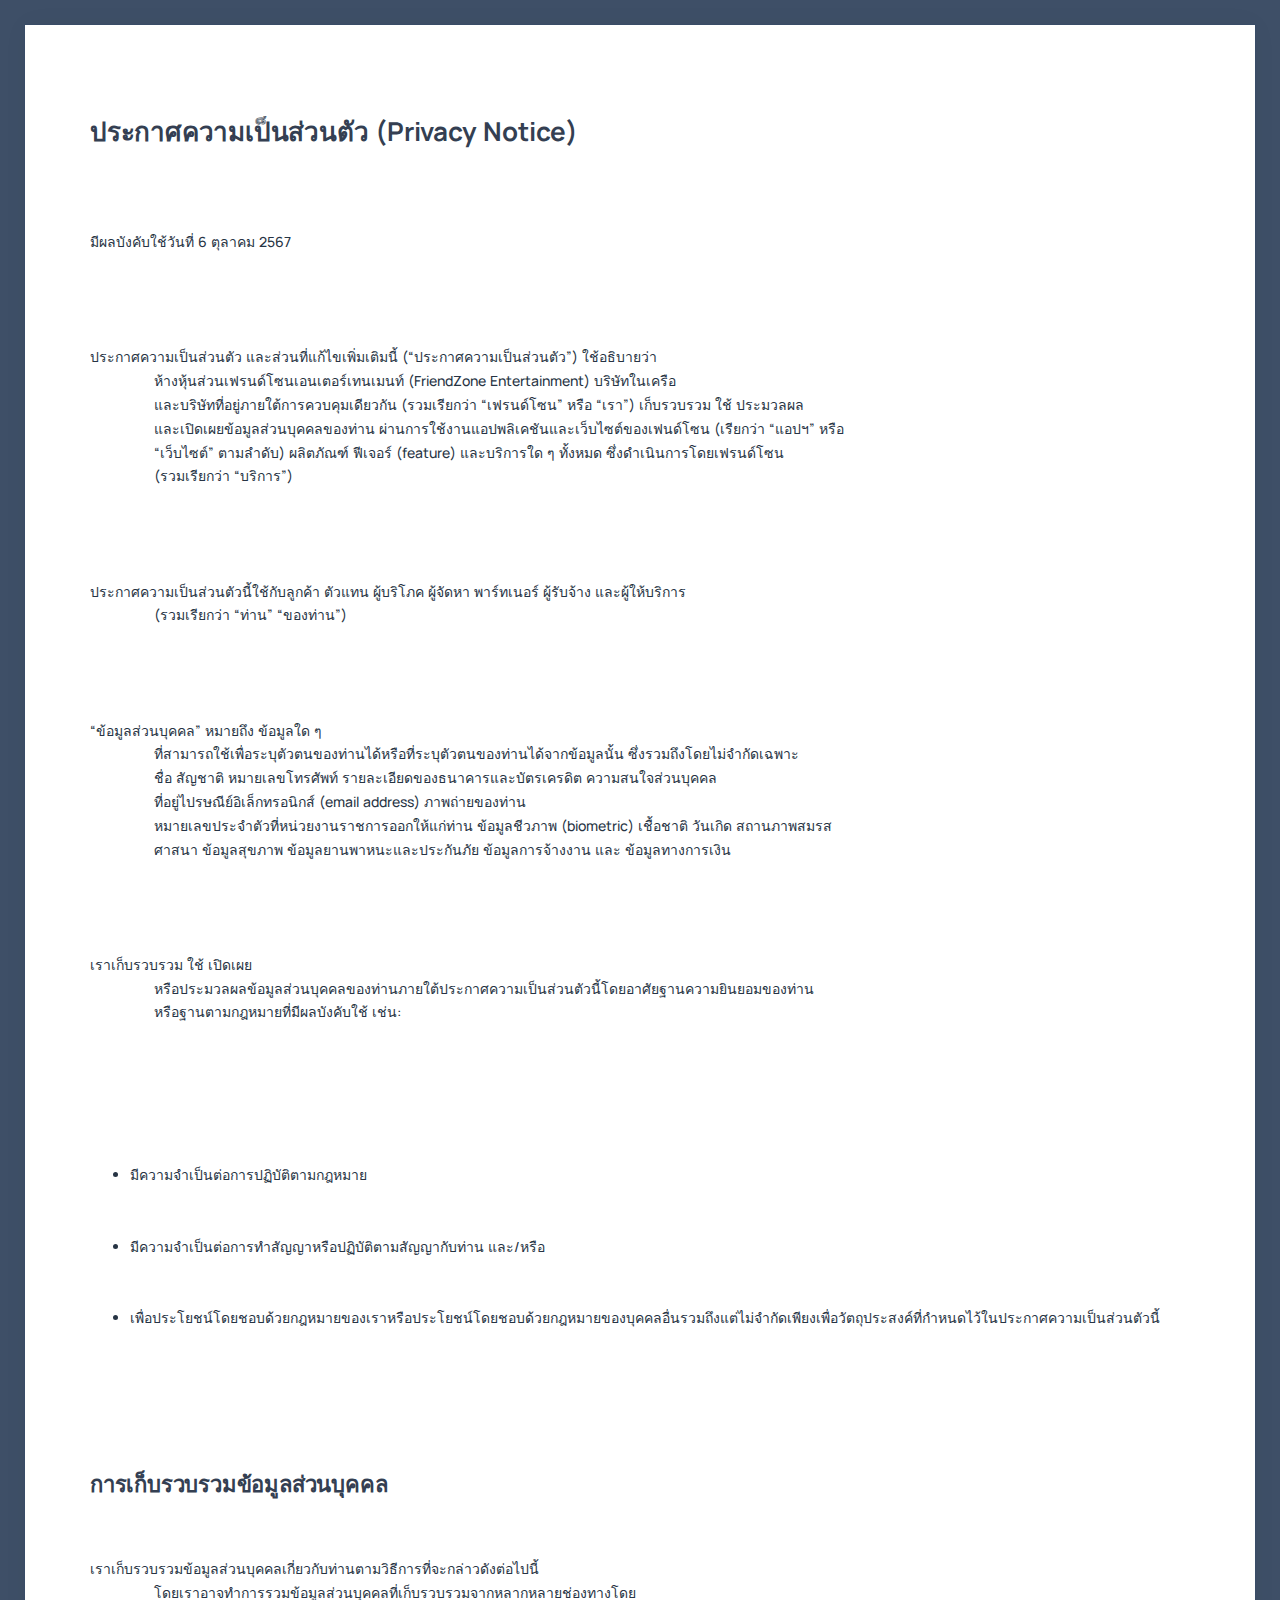
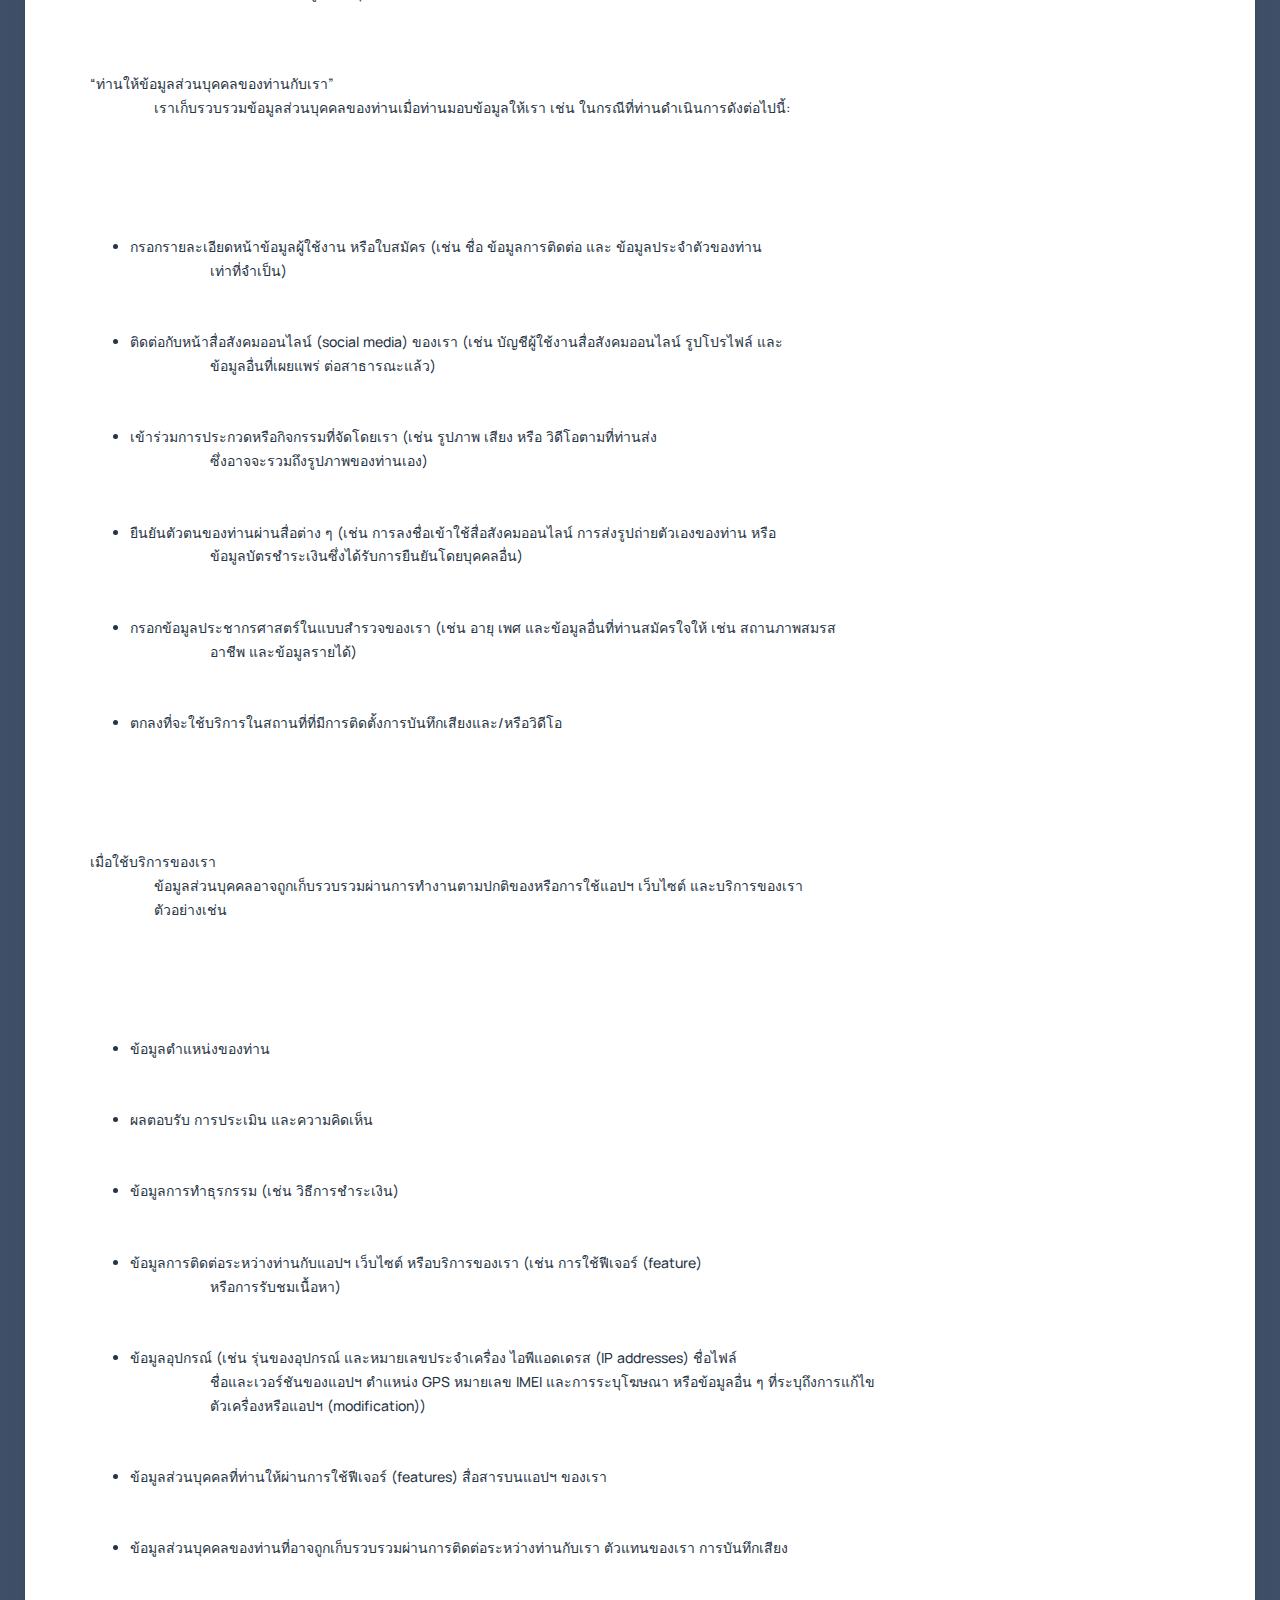
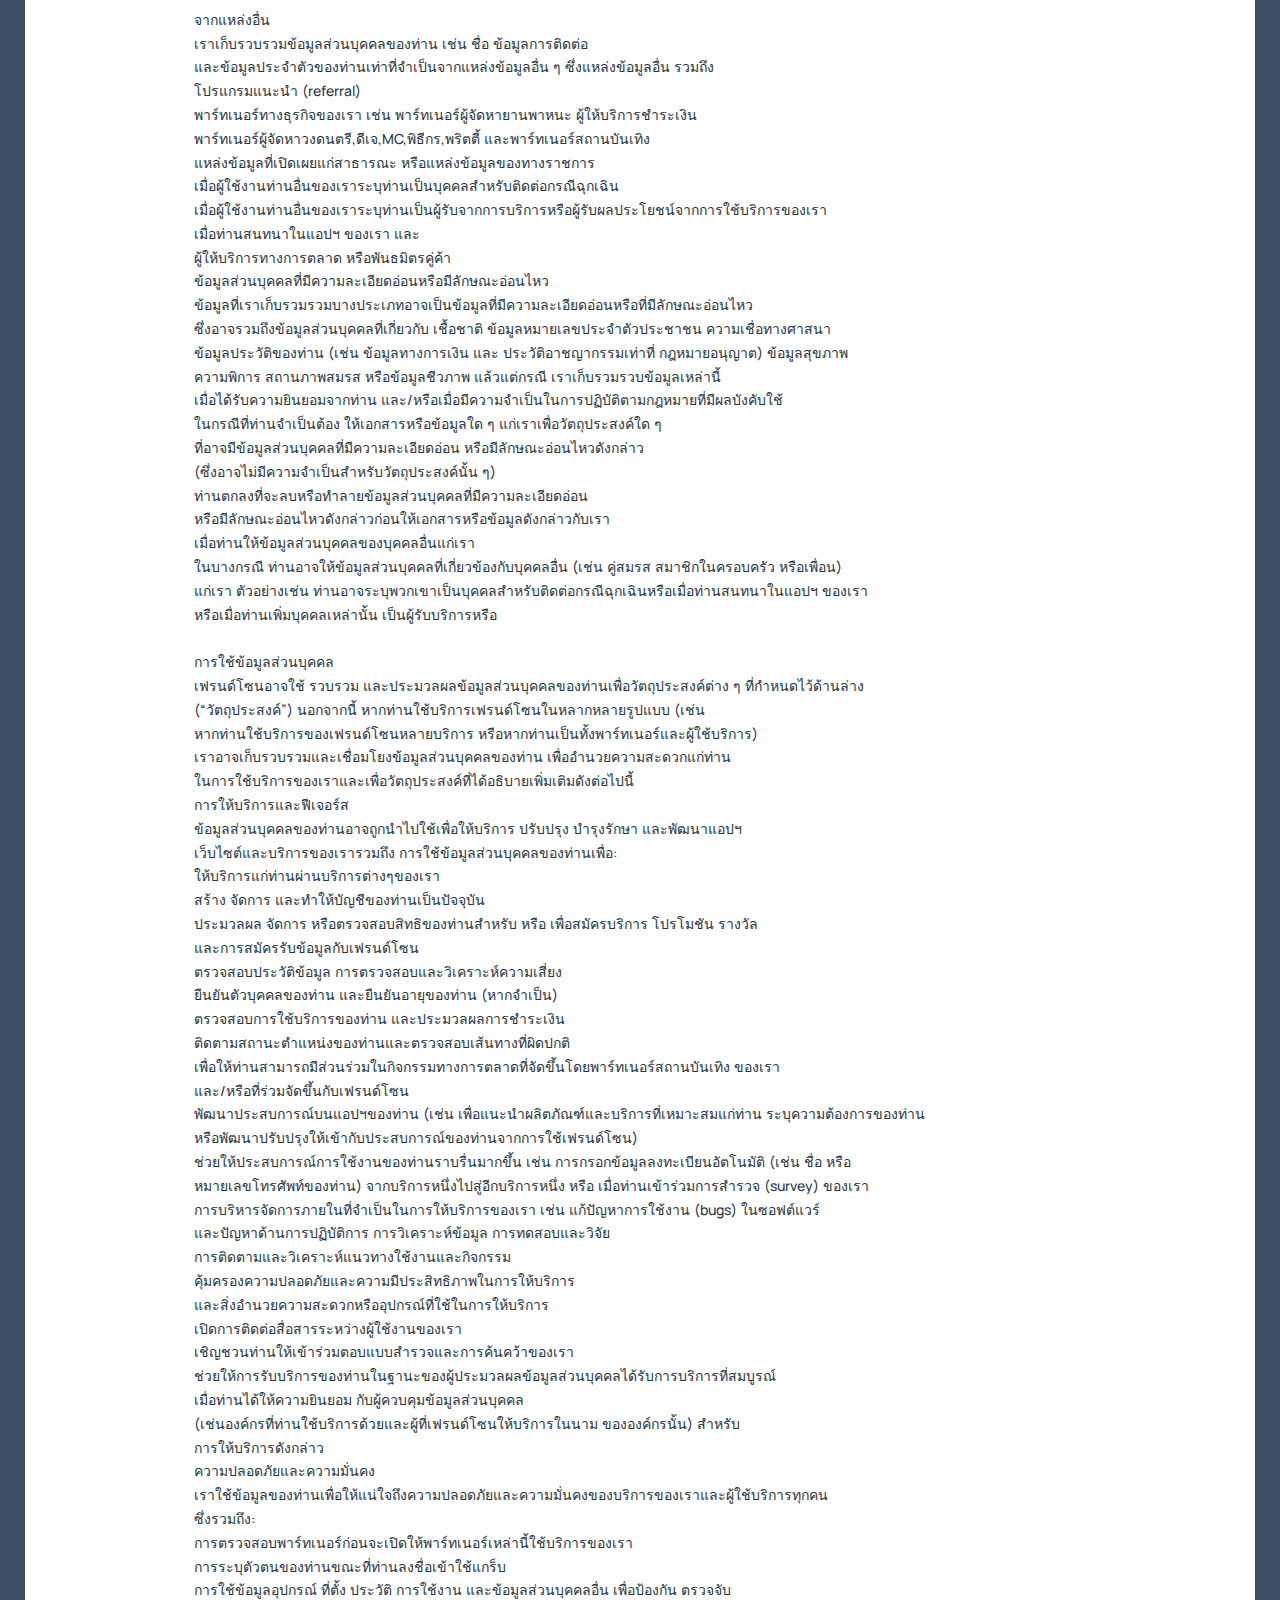
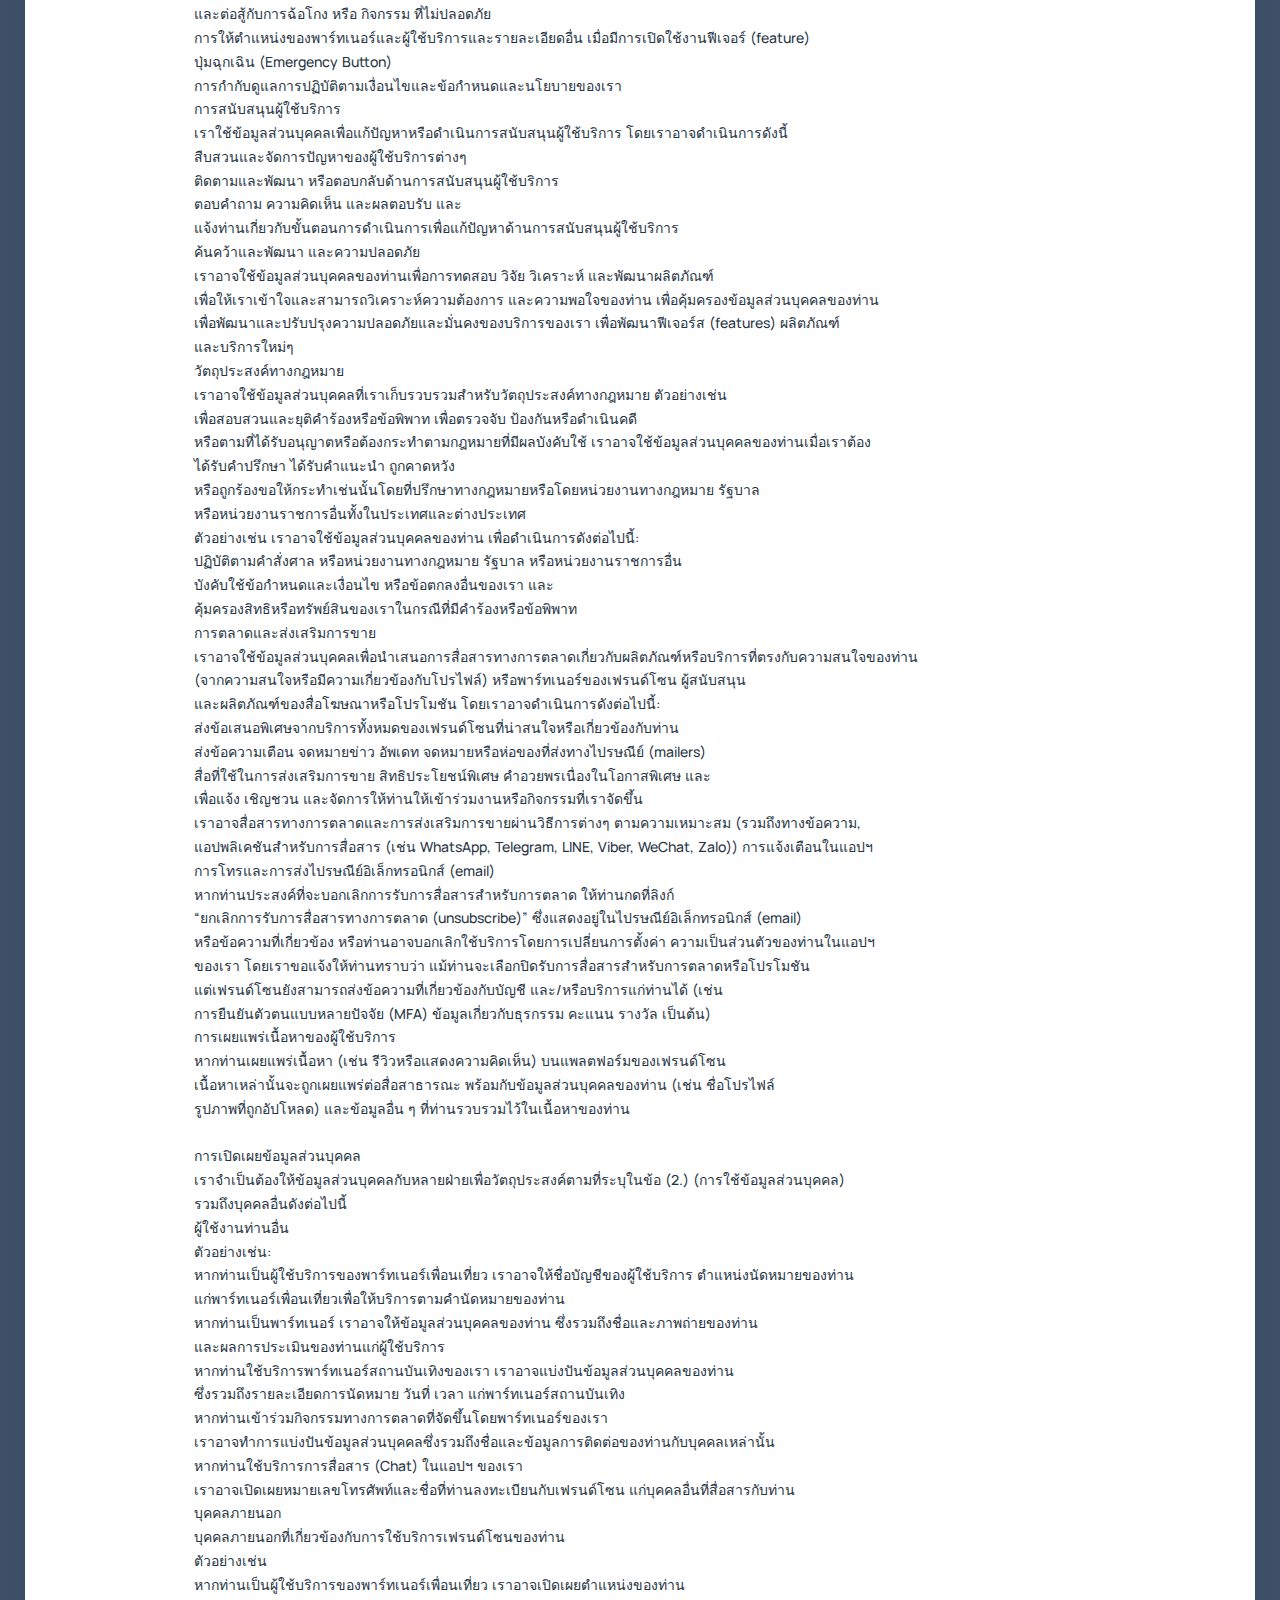
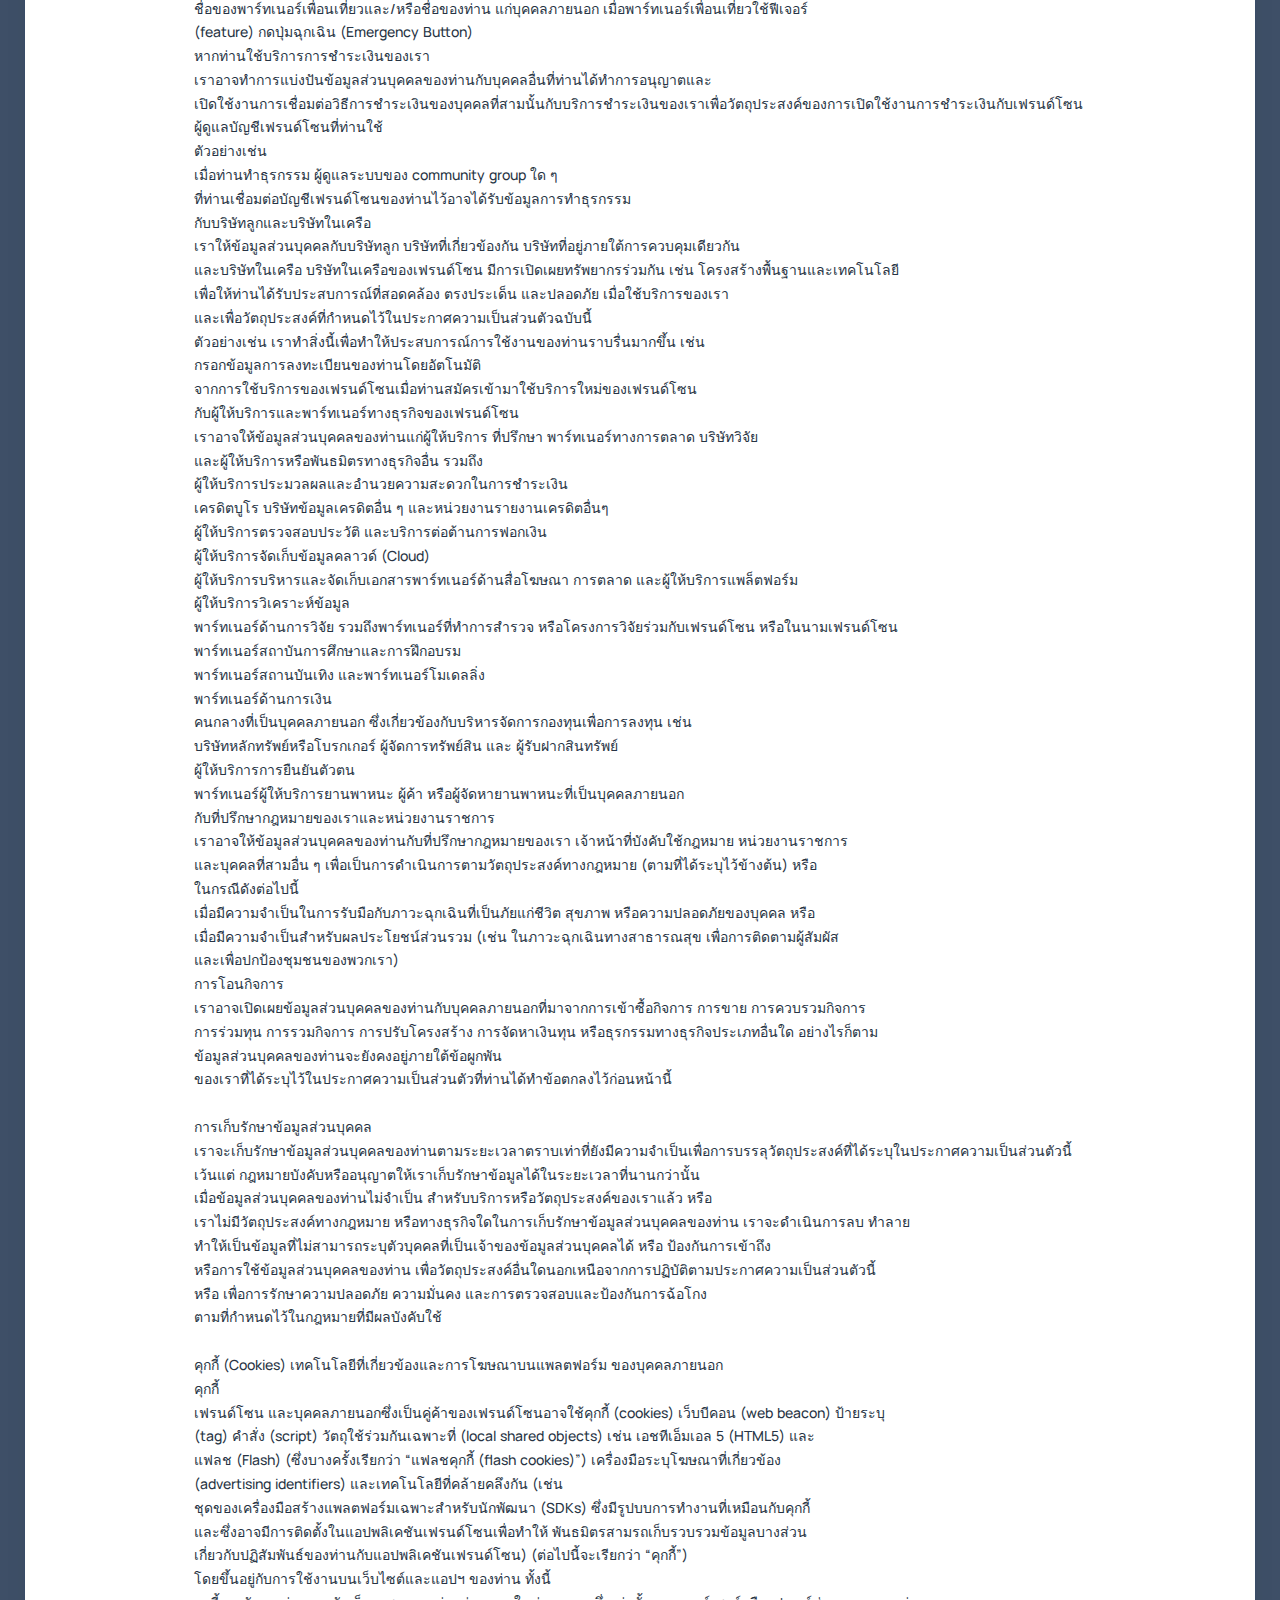
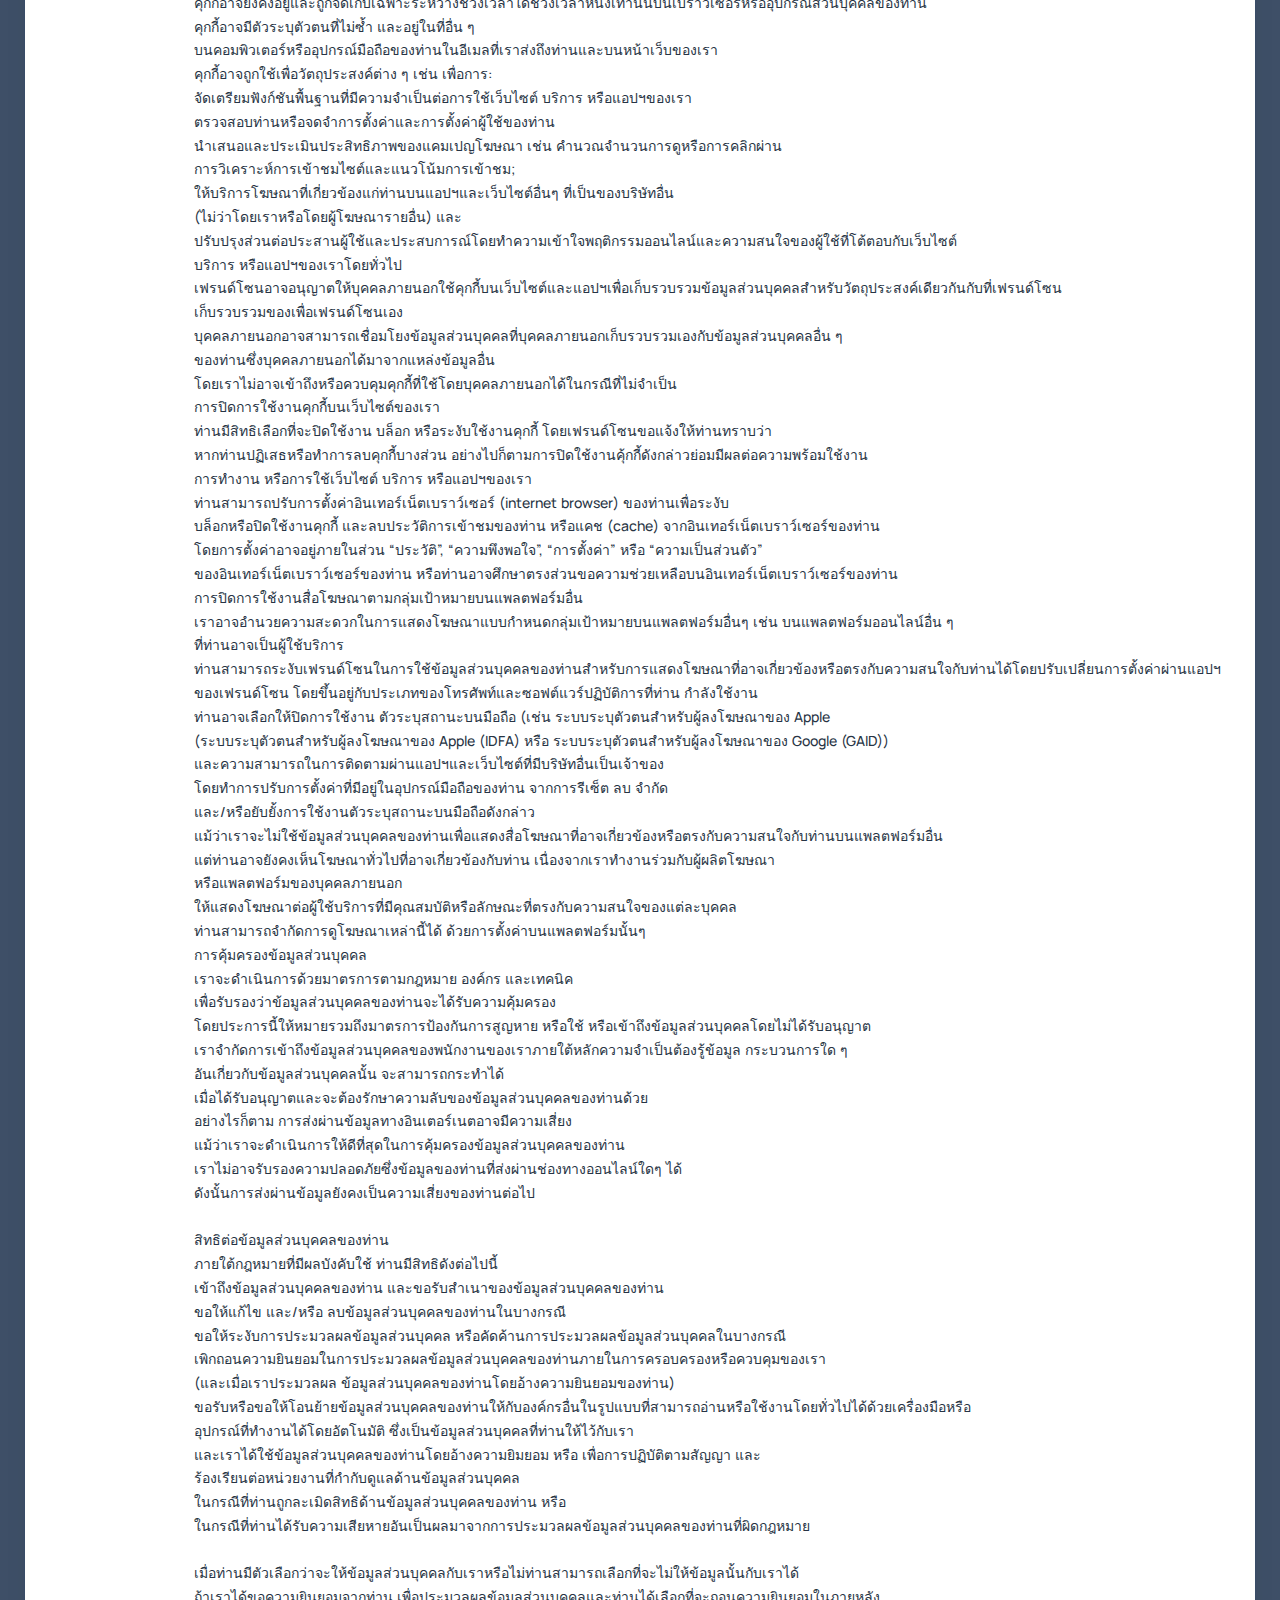
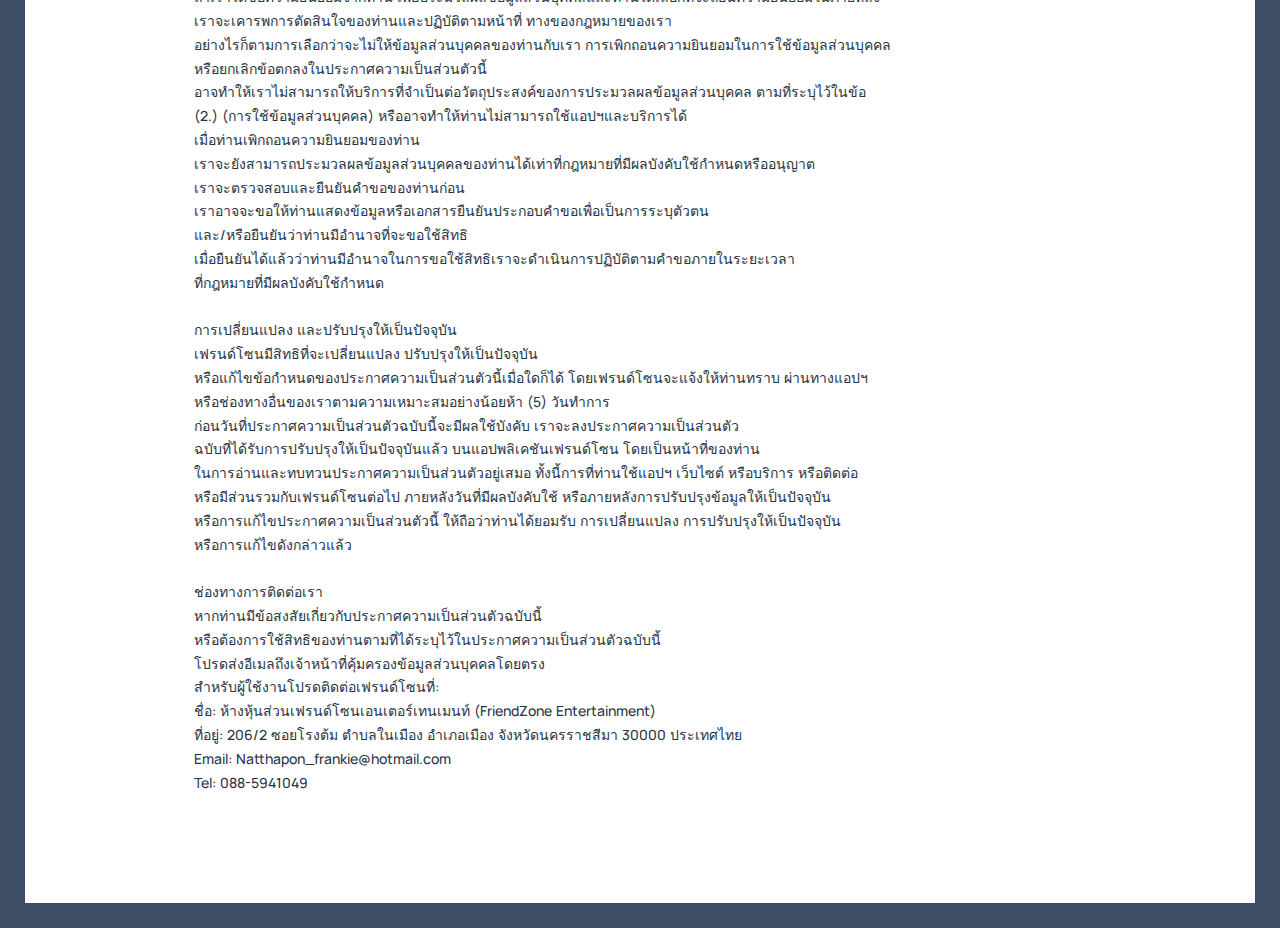
<file: terms-of-use.html>
<!DOCTYPE html>
<html lang="en">

<head>
    <meta charset="UTF-8" />
    <meta name="viewport" content="width=device-width, initial-scale=1.0" />
    <title>FriendZone - เงื่อนไขการบริการ</title>
    <link rel="stylesheet" href="./assets/css/style.css" />
</head>

<body style="background-color: #3e4f67">
    <div class="d-flex justify-content-center p-5">
        <div class="card rounded-0 p-5">
            <div class="card-body p-0">
                <pre style="font-family: Manrope;">
                <h2>ประกาศความเป็นส่วนตัว (Privacy Notice)</h2>

                <p>มีผลบังคับใช้วันที่ 6 ตุลาคม 2567</p>

                <p>ประกาศความเป็นส่วนตัว และส่วนที่แก้ไขเพิ่มเติมนี้ (“ประกาศความเป็นส่วนตัว”) ใช้อธิบายว่า
                ห้างหุ้นส่วนเฟรนด์โซนเอนเตอร์เทนเมนท์ (FriendZone Entertainment) บริษัทในเครือ
                และบริษัทที่อยู่ภายใต้การควบคุมเดียวกัน (รวมเรียกว่า “เฟรนด์โซน” หรือ “เรา”) เก็บรวบรวม ใช้ ประมวลผล
                และเปิดเผยข้อมูลส่วนบุคคลของท่าน ผ่านการใช้งานแอปพลิเคชันและเว็บไซต์ของเฟนด์โซน (เรียกว่า “แอปฯ” หรือ
                “เว็บไซต์” ตามลำดับ) ผลิตภัณฑ์ ฟีเจอร์ (feature) และบริการใด ๆ ทั้งหมด ซึ่งดำเนินการโดยเฟรนด์โซน
                (รวมเรียกว่า “บริการ”)</p>

                <p>ประกาศความเป็นส่วนตัวนี้ใช้กับลูกค้า ตัวแทน ผู้บริโภค ผู้จัดหา พาร์ทเนอร์ ผู้รับจ้าง และผู้ให้บริการ
                (รวมเรียกว่า “ท่าน” “ของท่าน”)</p>

                <p>“ข้อมูลส่วนบุคคล” หมายถึง ข้อมูลใด ๆ
                ที่สามารถใช้เพื่อระบุตัวตนของท่านได้หรือที่ระบุตัวตนของท่านได้จากข้อมูลนั้น ซึ่งรวมถึงโดยไม่จำกัดเฉพาะ
                ชื่อ สัญชาติ หมายเลขโทรศัพท์ รายละเอียดของธนาคารและบัตรเครดิต ความสนใจส่วนบุคคล
                ที่อยู่ไปรษณีย์อิเล็กทรอนิกส์ (email address) ภาพถ่ายของท่าน
                หมายเลขประจำตัวที่หน่วยงานราชการออกให้แก่ท่าน ข้อมูลชีวภาพ (biometric) เชื้อชาติ วันเกิด สถานภาพสมรส
                ศาสนา ข้อมูลสุขภาพ ข้อมูลยานพาหนะและประกันภัย ข้อมูลการจ้างงาน และ ข้อมูลทางการเงิน</p>

                <p>เราเก็บรวบรวม ใช้ เปิดเผย
                หรือประมวลผลข้อมูลส่วนบุคคลของท่านภายใต้ประกาศความเป็นส่วนตัวนี้โดยอาศัยฐานความยินยอมของท่าน
                หรือฐานตามกฎหมายที่มีผลบังคับใช้ เช่น:</p>

                <ul>
                    <li>มีความจำเป็นต่อการปฏิบัติตามกฎหมาย</li>
                    <li>มีความจำเป็นต่อการทำสัญญาหรือปฏิบัติตามสัญญากับท่าน และ/หรือ</li>
                    <li>เพื่อประโยชน์โดยชอบด้วยกฎหมายของเราหรือประโยชน์โดยชอบด้วยกฎหมายของบุคคลอื่นรวมถึงแต่ไม่จำกัดเพียงเพื่อวัตถุประสงค์ที่กำหนดไว้ในประกาศความเป็นส่วนตัวนี้</li>
                </ul>

                <h3>การเก็บรวบรวมข้อมูลส่วนบุคคล</h3>
                <p>เราเก็บรวบรวมข้อมูลส่วนบุคคลเกี่ยวกับท่านตามวิธีการที่จะกล่าวดังต่อไปนี้
                โดยเราอาจทำการรวมข้อมูลส่วนบุคคลที่เก็บรวบรวมจากหลากหลายช่องทางโดย</p>
                <p>“ท่านให้ข้อมูลส่วนบุคคลของท่านกับเรา”
                เราเก็บรวบรวมข้อมูลส่วนบุคคลของท่านเมื่อท่านมอบข้อมูลให้เรา เช่น ในกรณีที่ท่านดำเนินการดังต่อไปนี้:</p>
                <ul>
                    <li>กรอกรายละเอียดหน้าข้อมูลผู้ใช้งาน หรือใบสมัคร (เช่น ชื่อ ข้อมูลการติดต่อ และ ข้อมูลประจำตัวของท่าน
                    เท่าที่จำเป็น)</li>
                    <li>ติดต่อกับหน้าสื่อสังคมออนไลน์ (social media) ของเรา (เช่น บัญชีผู้ใช้งานสื่อสังคมออนไลน์ รูปโปรไฟล์ และ
                    ข้อมูลอื่นที่เผยแพร่ ต่อสาธารณะแล้ว)</li>
                    <li>เข้าร่วมการประกวดหรือกิจกรรมที่จัดโดยเรา (เช่น รูปภาพ เสียง หรือ วิดีโอตามที่ท่านส่ง
                    ซึ่งอาจจะรวมถึงรูปภาพของท่านเอง)</li>
                    <li>ยืนยันตัวตนของท่านผ่านสื่อต่าง ๆ (เช่น การลงชื่อเข้าใช้สื่อสังคมออนไลน์ การส่งรูปถ่ายตัวเองของท่าน หรือ
                    ข้อมูลบัตรชำระเงินซึ่งได้รับการยืนยันโดยบุคคลอื่น)</li>
                    <li>กรอกข้อมูลประชากรศาสตร์ในแบบสำรวจของเรา (เช่น อายุ เพศ และข้อมูลอื่นที่ท่านสมัครใจให้ เช่น สถานภาพสมรส
                    อาชีพ และข้อมูลรายได้)</li>
                    <li>ตกลงที่จะใช้บริการในสถานที่ที่มีการติดตั้งการบันทึกเสียงและ/หรือวิดีโอ</li>
                </ul>
                <p>เมื่อใช้บริการของเรา
                ข้อมูลส่วนบุคคลอาจถูกเก็บรวบรวมผ่านการทำงานตามปกติของหรือการใช้แอปฯ เว็บไซต์ และบริการของเรา
                ตัวอย่างเช่น</p>
                <ul>
                    <li>ข้อมูลตำแหน่งของท่าน</li>
                    <li>ผลตอบรับ การประเมิน และความคิดเห็น</li>
                    <li>ข้อมูลการทำธุรกรรม (เช่น วิธีการชำระเงิน)</li>
                    <li>ข้อมูลการติดต่อระหว่างท่านกับแอปฯ เว็บไซต์ หรือบริการของเรา (เช่น การใช้ฟีเจอร์ (feature)
                    หรือการรับชมเนื้อหา)</li>
                    <li>ข้อมูลอุปกรณ์ (เช่น รุ่นของอุปกรณ์ และหมายเลขประจำเครื่อง ไอพีแอดเดรส (IP addresses) ชื่อไฟล์
                    ชื่อและเวอร์ชันของแอปฯ ตำแหน่ง GPS หมายเลข IMEI และการระบุโฆษณา หรือข้อมูลอื่น ๆ ที่ระบุถึงการแก้ไข
                    ตัวเครื่องหรือแอปฯ (modification))</li>
                    <li>ข้อมูลส่วนบุคคลที่ท่านให้ผ่านการใช้ฟีเจอร์ (features) สื่อสารบนแอปฯ ของเรา</li>
                    <li>ข้อมูลส่วนบุคคลของท่านที่อาจถูกเก็บรวบรวมผ่านการติดต่อระหว่างท่านกับเรา ตัวแทนของเรา การบันทึกเสียง


                จากแหล่งอื่น
                เราเก็บรวบรวมข้อมูลส่วนบุคคลของท่าน เช่น ชื่อ ข้อมูลการติดต่อ
                และข้อมูลประจำตัวของท่านเท่าที่จำเป็นจากแหล่งข้อมูลอื่น ๆ ซึ่งแหล่งข้อมูลอื่น รวมถึง
                โปรแกรมแนะนำ (referral)
                พาร์ทเนอร์ทางธุรกิจของเรา เช่น พาร์ทเนอร์ผู้จัดหายานพาหนะ ผู้ให้บริการชำระเงิน
                พาร์ทเนอร์ผู้จัดหาวงดนตรี,ดีเจ,MC,พิธีกร,พริตตี้ และพาร์ทเนอร์สถานบันเทิง
                แหล่งข้อมูลที่เปิดเผยแก่สาธารณะ หรือแหล่งข้อมูลของทางราชการ
                เมื่อผู้ใช้งานท่านอื่นของเราระบุท่านเป็นบุคคลสำหรับติดต่อกรณีฉุกเฉิน
                เมื่อผู้ใช้งานท่านอื่นของเราระบุท่านเป็นผู้รับจากการบริการหรือผู้รับผลประโยชน์จากการใช้บริการของเรา
                เมื่อท่านสนทนาในแอปฯ ของเรา และ
                ผู้ให้บริการทางการตลาด หรือพันธมิตรคู่ค้า
                ข้อมูลส่วนบุคคลที่มีความละเอียดอ่อนหรือมีลักษณะอ่อนไหว
                ข้อมูลที่เราเก็บรวมรวมบางประเภทอาจเป็นข้อมูลที่มีความละเอียดอ่อนหรือที่มีลักษณะอ่อนไหว
                ซึ่งอาจรวมถึงข้อมูลส่วนบุคคลที่เกี่ยวกับ เชื้อชาติ ข้อมูลหมายเลขประจำตัวประชาชน ความเชื่อทางศาสนา
                ข้อมูลประวัติของท่าน (เช่น ข้อมูลทางการเงิน และ ประวัติอาชญากรรมเท่าที่ กฎหมายอนุญาต) ข้อมูลสุขภาพ
                ความพิการ สถานภาพสมรส หรือข้อมูลชีวภาพ แล้วแต่กรณี เราเก็บรวมรวบข้อมูลเหล่านี้
                เมื่อได้รับความยินยอมจากท่าน และ/หรือเมื่อมีความจำเป็นในการปฏิบัติตามกฎหมายที่มีผลบังคับใช้
                ในกรณีที่ท่านจำเป็นต้อง ให้เอกสารหรือข้อมูลใด ๆ แก่เราเพื่อวัตถุประสงค์ใด ๆ
                ที่อาจมีข้อมูลส่วนบุคคลที่มีความละเอียดอ่อน หรือมีลักษณะอ่อนไหวดังกล่าว
                (ซึ่งอาจไม่มีความจำเป็นสำหรับวัตถุประสงค์นั้น ๆ)
                ท่านตกลงที่จะลบหรือทำลายข้อมูลส่วนบุคคลที่มีความละเอียดอ่อน
                หรือมีลักษณะอ่อนไหวดังกล่าวก่อนให้เอกสารหรือข้อมูลดังกล่าวกับเรา
                เมื่อท่านให้ข้อมูลส่วนบุคคลของบุคคลอื่นแก่เรา
                ในบางกรณี ท่านอาจให้ข้อมูลส่วนบุคคลที่เกี่ยวข้องกับบุคคลอื่น (เช่น คู่สมรส สมาชิกในครอบครัว หรือเพื่อน)
                แก่เรา ตัวอย่างเช่น ท่านอาจระบุพวกเขาเป็นบุคคลสำหรับติดต่อกรณีฉุกเฉินหรือเมื่อท่านสนทนาในแอปฯ ของเรา
                หรือเมื่อท่านเพิ่มบุคคลเหล่านั้น เป็นผู้รับบริการหรือ

                การใช้ข้อมูลส่วนบุคคล
                เฟรนด์โซนอาจใช้ รวบรวม และประมวลผลข้อมูลส่วนบุคคลของท่านเพื่อวัตถุประสงค์ต่าง ๆ ที่กำหนดไว้ด้านล่าง
                (“วัตถุประสงค์”) นอกจากนี้ หากท่านใช้บริการเฟรนด์โซนในหลากหลายรูปแบบ (เช่น
                หากท่านใช้บริการของเฟรนด์โซนหลายบริการ หรือหากท่านเป็นทั้งพาร์ทเนอร์และผู้ใช้บริการ)
                เราอาจเก็บรวบรวมและเชื่อมโยงข้อมูลส่วนบุคคลของท่าน เพื่ออำนวยความสะดวกแก่ท่าน
                ในการใช้บริการของเราและเพื่อวัตถุประสงค์ที่ได้อธิบายเพิ่มเติมดังต่อไปนี้
                การให้บริการและฟีเจอร์ส
                ข้อมูลส่วนบุคคลของท่านอาจถูกนำไปใช้เพื่อให้บริการ ปรับปรุง บำรุงรักษา และพัฒนาแอปฯ
                เว็บไซต์และบริการของเรารวมถึง การใช้ข้อมูลส่วนบุคคลของท่านเพื่อ:
                ให้บริการแก่ท่านผ่านบริการต่างๆของเรา
                สร้าง จัดการ และทำให้บัญชีของท่านเป็นปัจจุบัน
                ประมวลผล จัดการ หรือตรวจสอบสิทธิของท่านสำหรับ หรือ เพื่อสมัครบริการ โปรโมชัน รางวัล
                และการสมัครรับข้อมูลกับเฟรนด์โซน
                ตรวจสอบประวัติข้อมูล การตรวจสอบและวิเคราะห์ความเสี่ยง
                ยืนยันตัวบุคคลของท่าน และยืนยันอายุของท่าน (หากจำเป็น)
                ตรวจสอบการใช้บริการของท่าน และประมวลผลการชำระเงิน
                ติดตามสถานะตำแหน่งของท่านและตรวจสอบเส้นทางที่ผิดปกติ
                เพื่อให้ท่านสามารถมีส่วนร่วมในกิจกรรมทางการตลาดที่จัดขึ้นโดยพาร์ทเนอร์สถานบันเทิง ของเรา
                และ/หรือที่ร่วมจัดขึ้นกับเฟรนด์โซน
                พัฒนาประสบการณ์บนแอปฯของท่าน (เช่น เพื่อแนะนำผลิตภัณฑ์และบริการที่เหมาะสมแก่ท่าน ระบุความต้องการของท่าน
                หรือพัฒนาปรับปรุงให้เข้ากับประสบการณ์ของท่านจากการใช้เฟรนด์โซน)
                ช่วยให้ประสบการณ์การใช้งานของท่านราบรื่นมากขึ้น เช่น การกรอกข้อมูลลงทะเบียนอัตโนมัติ (เช่น ชื่อ หรือ
                หมายเลขโทรศัพท์ของท่าน) จากบริการหนึ่งไปสู่อีกบริการหนึ่ง หรือ เมื่อท่านเข้าร่วมการสำรวจ (survey) ของเรา
                การบริหารจัดการภายในที่จำเป็นในการให้บริการของเรา เช่น แก้ปัญหาการใช้งาน (bugs) ในซอฟต์แวร์
                และปัญหาด้านการปฏิบัติการ การวิเคราะห์ข้อมูล การทดสอบและวิจัย
                การติดตามและวิเคราะห์แนวทางใช้งานและกิจกรรม
                คุ้มครองความปลอดภัยและความมีประสิทธิภาพในการให้บริการ
                และสิ่งอำนวยความสะดวกหรืออุปกรณ์ที่ใช้ในการให้บริการ
                เปิดการติดต่อสื่อสารระหว่างผู้ใช้งานของเรา
                เชิญชวนท่านให้เข้าร่วมตอบแบบสำรวจและการค้นคว้าของเรา
                ช่วยให้การรับบริการของท่านในฐานะของผู้ประมวลผลข้อมูลส่วนบุคคลได้รับการบริการที่สมบูรณ์
                เมื่อท่านได้ให้ความยินยอม กับผู้ควบคุมข้อมูลส่วนบุคคล
                (เช่นองค์กรที่ท่านใช้บริการด้วยและผู้ที่เฟรนด์โซนให้บริการในนาม ขององค์กรนั้น) สำหรับ
                การให้บริการดังกล่าว
                ความปลอดภัยและความมั่นคง
                เราใช้ข้อมูลของท่านเพื่อให้แน่ใจถึงความปลอดภัยและความมั่นคงของบริการของเราและผู้ใช้บริการทุกคน
                ซึ่งรวมถึง:
                การตรวจสอบพาร์ทเนอร์ก่อนจะเปิดให้พาร์ทเนอร์เหล่านี้ใช้บริการของเรา
                การระบุตัวตนของท่านขณะที่ท่านลงชื่อเข้าใช้แกร็บ
                การใช้ข้อมูลอุปกรณ์ ที่ตั้ง ประวัติ การใช้งาน และข้อมูลส่วนบุคคลอื่น เพื่อป้องกัน ตรวจจับ
                และต่อสู้กับการฉ้อโกง หรือ กิจกรรม ที่ไม่ปลอดภัย
                การให้ตำแหน่งของพาร์ทเนอร์และผู้ใช้บริการและรายละเอียดอื่น เมื่อมีการเปิดใช้งานฟีเจอร์ (feature)
                ปุ่มฉุกเฉิน (Emergency Button)
                การกำกับดูแลการปฏิบัติตามเงื่อนไขและข้อกำหนดและนโยบายของเรา
                การสนับสนุนผู้ใช้บริการ
                เราใช้ข้อมูลส่วนบุคคลเพื่อแก้ปัญหาหรือดำเนินการสนับสนุนผู้ใช้บริการ โดยเราอาจดำเนินการดังนี้
                สืบสวนและจัดการปัญหาของผู้ใช้บริการต่างๆ
                ติดตามและพัฒนา หรือตอบกลับด้านการสนับสนุนผู้ใช้บริการ
                ตอบคำถาม ความคิดเห็น และผลตอบรับ และ
                แจ้งท่านเกี่ยวกับขั้นตอนการดำเนินการเพื่อแก้ปัญหาด้านการสนับสนุนผู้ใช้บริการ
                ค้นคว้าและพัฒนา และความปลอดภัย
                เราอาจใช้ข้อมูลส่วนบุคคลของท่านเพื่อการทดสอบ วิจัย วิเคราะห์ และพัฒนาผลิตภัณฑ์
                เพื่อให้เราเข้าใจและสามารถวิเคราะห์ความต้องการ และความพอใจของท่าน เพื่อคุ้มครองข้อมูลส่วนบุคคลของท่าน
                เพื่อพัฒนาและปรับปรุงความปลอดภัยและมั่นคงของบริการของเรา เพื่อพัฒนาฟีเจอร์ส (features) ผลิตภัณฑ์
                และบริการใหม่ๆ
                วัตถุประสงค์ทางกฎหมาย
                เราอาจใช้ข้อมูลส่วนบุคคลที่เราเก็บรวบรวมสำหรับวัตถุประสงค์ทางกฎหมาย ตัวอย่างเช่น
                เพื่อสอบสวนและยุติคำร้องหรือข้อพิพาท เพื่อตรวจจับ ป้องกันหรือดำเนินคดี
                หรือตามที่ได้รับอนุญาตหรือต้องกระทำตามกฎหมายที่มีผลบังคับใช้ เราอาจใช้ข้อมูลส่วนบุคคลของท่านเมื่อเราต้อง
                ได้รับคำปรึกษา ได้รับคำแนะนำ ถูกคาดหวัง
                หรือถูกร้องขอให้กระทำเช่นนั้นโดยที่ปรึกษาทางกฎหมายหรือโดยหน่วยงานทางกฎหมาย รัฐบาล
                หรือหน่วยงานราชการอื่นทั้งในประเทศและต่างประเทศ
                ตัวอย่างเช่น เราอาจใช้ข้อมูลส่วนบุคคลของท่าน เพื่อดำเนินการดังต่อไปนี้:
                ปฏิบัติตามคำสั่งศาล หรือหน่วยงานทางกฎหมาย รัฐบาล หรือหน่วยงานราชการอื่น
                บังคับใช้ข้อกำหนดและเงื่อนไข หรือข้อตกลงอื่นของเรา และ
                คุ้มครองสิทธิหรือทรัพย์สินของเราในกรณีที่มีคำร้องหรือข้อพิพาท
                การตลาดและส่งเสริมการขาย
                เราอาจใช้ข้อมูลส่วนบุคคลเพื่อนำเสนอการสื่อสารทางการตลาดเกี่ยวกับผลิตภัณฑ์หรือบริการที่ตรงกับความสนใจของท่าน
                (จากความสนใจหรือมีความเกี่ยวข้องกับโปรไฟล์) หรือพาร์ทเนอร์ของเฟรนด์โซน ผู้สนับสนุน
                และผลิตภัณฑ์ของสื่อโฆษณาหรือโปรโมชัน โดยเราอาจดำเนินการดังต่อไปนี้:
                ส่งข้อเสนอพิเศษจากบริการทั้งหมดของเฟรนด์โซนที่น่าสนใจหรือเกี่ยวข้องกับท่าน
                ส่งข้อความเตือน จดหมายข่าว อัพเดท จดหมายหรือห่อของที่ส่งทางไปรษณีย์ (mailers)
                สื่อที่ใช้ในการส่งเสริมการขาย สิทธิประโยชน์พิเศษ คำอวยพรเนื่องในโอกาสพิเศษ และ
                เพื่อแจ้ง เชิญชวน และจัดการให้ท่านให้เข้าร่วมงานหรือกิจกรรมที่เราจัดขึ้น
                เราอาจสื่อสารทางการตลาดและการส่งเสริมการขายผ่านวิธีการต่างๆ ตามความเหมาะสม (รวมถึงทางข้อความ,
                แอปพลิเคชันสำหรับการสื่อสาร (เช่น WhatsApp, Telegram, LINE, Viber, WeChat, Zalo)) การแจ้งเตือนในแอปฯ
                การโทรและการส่งไปรษณีย์อิเล็กทรอนิกส์ (email)
                หากท่านประสงค์ที่จะบอกเลิกการรับการสื่อสารสำหรับการตลาด ให้ท่านกดที่ลิงก์
                “ยกเลิกการรับการสื่อสารทางการตลาด (unsubscribe)” ซึ่งแสดงอยู่ในไปรษณีย์อิเล็กทรอนิกส์ (email)
                หรือข้อความที่เกี่ยวข้อง หรือท่านอาจบอกเลิกใช้บริการโดยการเปลี่ยนการตั้งค่า ความเป็นส่วนตัวของท่านในแอปฯ
                ของเรา โดยเราขอแจ้งให้ท่านทราบว่า แม้ท่านจะเลือกปิดรับการสื่อสารสำหรับการตลาดหรือโปรโมชัน
                แต่เฟรนด์โซนยังสามารถส่งข้อความที่เกี่ยวข้องกับบัญชี และ/หรือบริการแก่ท่านได้ (เช่น
                การยืนยันตัวตนแบบหลายปัจจัย (MFA) ข้อมูลเกี่ยวกับธุรกรรม คะแนน รางวัล เป็นต้น)
                การเผยแพร่เนื้อหาของผู้ใช้บริการ
                หากท่านเผยแพร่เนื้อหา (เช่น รีวิวหรือแสดงความคิดเห็น) บนแพลตฟอร์มของเฟรนด์โซน
                เนื้อหาเหล่านั้นจะถูกเผยแพร่ต่อสื่อสาธารณะ พร้อมกับข้อมูลส่วนบุคคลของท่าน (เช่น ชื่อโปรไฟล์
                รูปภาพที่ถูกอัปโหลด) และข้อมูลอื่น ๆ ที่ท่านรวบรวมไว้ในเนื้อหาของท่าน

                การเปิดเผยข้อมูลส่วนบุคคล
                เราจำเป็นต้องให้ข้อมูลส่วนบุคคลกับหลายฝ่ายเพื่อวัตถุประสงค์ตามที่ระบุในข้อ (2.) (การใช้ข้อมูลส่วนบุคคล)
                รวมถึงบุคคลอื่นดังต่อไปนี้
                ผู้ใช้งานท่านอื่น
                ตัวอย่างเช่น:
                หากท่านเป็นผู้ใช้บริการของพาร์ทเนอร์เพื่อนเที่ยว เราอาจให้ชื่อบัญชีของผู้ใช้บริการ ตำแหน่งนัดหมายของท่าน
                แก่พาร์ทเนอร์เพื่อนเที่ยวเพื่อให้บริการตามคำนัดหมายของท่าน
                หากท่านเป็นพาร์ทเนอร์ เราอาจให้ข้อมูลส่วนบุคคลของท่าน ซึ่งรวมถึงชื่อและภาพถ่ายของท่าน
                และผลการประเมินของท่านแก่ผู้ใช้บริการ
                หากท่านใช้บริการพาร์ทเนอร์สถานบันเทิงของเรา เราอาจแบ่งปันข้อมูลส่วนบุคคลของท่าน
                ซึ่งรวมถึงรายละเอียดการนัดหมาย วันที่ เวลา แก่พาร์ทเนอร์สถานบันเทิง
                หากท่านเข้าร่วมกิจกรรมทางการตลาดที่จัดขึ้นโดยพาร์ทเนอร์ของเรา
                เราอาจทำการแบ่งปันข้อมูลส่วนบุคคลซึ่งรวมถึงชื่อและข้อมูลการติดต่อของท่านกับบุคคลเหล่านั้น
                หากท่านใช้บริการการสื่อสาร (Chat) ในแอปฯ ของเรา
                เราอาจเปิดเผยหมายเลขโทรศัพท์และชื่อที่ท่านลงทะเบียนกับเฟรนด์โซน แก่บุคคลอื่นที่สื่อสารกับท่าน
                บุคคลภายนอก
                บุคคลภายนอกที่เกี่ยวข้องกับการใช้บริการเฟรนด์โซนของท่าน
                ตัวอย่างเช่น
                หากท่านเป็นผู้ใช้บริการของพาร์ทเนอร์เพื่อนเที่ยว เราอาจเปิดเผยตำแหน่งของท่าน
                ชื่อของพาร์ทเนอร์เพื่อนเที่ยวและ/หรือชื่อของท่าน แก่บุคคลภายนอก เมื่อพาร์ทเนอร์เพื่อนเที่ยวใช้ฟีเจอร์
                (feature) กดปุ่มฉุกเฉิน (Emergency Button)
                หากท่านใช้บริการการชำระเงินของเรา
                เราอาจทำการแบ่งปันข้อมูลส่วนบุคคลของท่านกับบุคคลอื่นที่ท่านได้ทำการอนุญาตและ
                เปิดใช้งานการเชื่อมต่อวิธีการชำระเงินของบุคคลที่สามนั้นกับบริการชำระเงินของเราเพื่อวัตถุประสงค์ของการเปิดใช้งานการชำระเงินกับเฟรนด์โซน
                ผู้ดูแลบัญชีเฟรนด์โซนที่ท่านใช้
                ตัวอย่างเช่น
                เมื่อท่านทำธุรกรรม ผู้ดูแลระบบของ community group ใด ๆ
                ที่ท่านเชื่อมต่อบัญชีเฟรนด์โซนของท่านไว้อาจได้รับข้อมูลการทำธุรกรรม
                กับบริษัทลูกและบริษัทในเครือ
                เราให้ข้อมูลส่วนบุคคลกับบริษัทลูก บริษัทที่เกี่ยวข้องกัน บริษัทที่อยู่ภายใต้การควบคุมเดียวกัน
                และบริษัทในเครือ บริษัทในเครือของเฟรนด์โซน มีการเปิดเผยทรัพยากรร่วมกัน เช่น โครงสร้างพื้นฐานและเทคโนโลยี
                เพื่อให้ท่านได้รับประสบการณ์ที่สอดคล้อง ตรงประเด็น และปลอดภัย เมื่อใช้บริการของเรา
                และเพื่อวัตถุประสงค์ที่กำหนดไว้ในประกาศความเป็นส่วนตัวฉบับนี้
                ตัวอย่างเช่น เราทำสิ่งนี้เพื่อทำให้ประสบการณ์การใช้งานของท่านราบรื่นมากขึ้น เช่น
                กรอกข้อมูลการลงทะเบียนของท่านโดยอัตโนมัติ
                จากการใช้บริการของเฟรนด์โซนเมื่อท่านสมัครเข้ามาใช้บริการใหม่ของเฟรนด์โซน
                กับผู้ให้บริการและพาร์ทเนอร์ทางธุรกิจของเฟรนด์โซน
                เราอาจให้ข้อมูลส่วนบุคคลของท่านแก่ผู้ให้บริการ ที่ปรึกษา พาร์ทเนอร์ทางการตลาด บริษัทวิจัย
                และผู้ให้บริการหรือพันธมิตรทางธุรกิจอื่น รวมถึง
                ผู้ให้บริการประมวลผลและอำนวยความสะดวกในการชำระเงิน
                เครดิตบูโร บริษัทข้อมูลเครดิตอื่น ๆ และหน่วยงานรายงานเครดิตอื่นๆ
                ผู้ให้บริการตรวจสอบประวัติ และบริการต่อต้านการฟอกเงิน
                ผู้ให้บริการจัดเก็บข้อมูลคลาวด์ (Cloud)
                ผู้ให้บริการบริหารและจัดเก็บเอกสารพาร์ทเนอร์ด้านสื่อโฆษณา การตลาด และผู้ให้บริการแพล็ตฟอร์ม
                ผู้ให้บริการวิเคราะห์ข้อมูล
                พาร์ทเนอร์ด้านการวิจัย รวมถึงพาร์ทเนอร์ที่ทำการสำรวจ หรือโครงการวิจัยร่วมกับเฟรนด์โซน หรือในนามเฟรนด์โซน
                พาร์ทเนอร์สถาบันการศึกษาและการฝึกอบรม
                พาร์ทเนอร์สถานบันเทิง และพาร์ทเนอร์โมเดลลิ่ง
                พาร์ทเนอร์ด้านการเงิน
                คนกลางที่เป็นบุคคลภายนอก ซึ่งเกี่ยวข้องกับบริหารจัดการกองทุนเพื่อการลงทุน เช่น
                บริษัทหลักทรัพย์หรือโบรกเกอร์ ผู้จัดการทรัพย์สิน และ ผู้รับฝากสินทรัพย์
                ผู้ให้บริการการยืนยันตัวตน
                พาร์ทเนอร์ผู้ให้บริการยานพาหนะ ผู้ค้า หรือผู้จัดหายานพาหนะที่เป็นบุคคลภายนอก
                กับที่ปรึกษากฎหมายของเราและหน่วยงานราชการ
                เราอาจให้ข้อมูลส่วนบุคคลของท่านกับที่ปรึกษากฎหมายของเรา เจ้าหน้าที่บังคับใช้กฎหมาย หน่วยงานราชการ
                และบุคคลที่สามอื่น ๆ เพื่อเป็นการดำเนินการตามวัตถุประสงค์ทางกฎหมาย (ตามที่ได้ระบุไว้ข้างต้น) หรือ
                ในกรณีดังต่อไปนี้
                เมื่อมีความจำเป็นในการรับมือกับภาวะฉุกเฉินที่เป็นภัยแก่ชีวิต สุขภาพ หรือความปลอดภัยของบุคคล หรือ
                เมื่อมีความจำเป็นสำหรับผลประโยชน์ส่วนรวม (เช่น ในภาวะฉุกเฉินทางสาธารณสุข เพื่อการติดตามผู้สัมผัส
                และเพื่อปกป้องชุมชนของพวกเรา)
                การโอนกิจการ
                เราอาจเปิดเผยข้อมูลส่วนบุคคลของท่านกับบุคคลภายนอกที่มาจากการเข้าซื้อกิจการ การขาย การควบรวมกิจการ
                การร่วมทุน การรวมกิจการ การปรับโครงสร้าง การจัดหาเงินทุน หรือธุรกรรมทางธุรกิจประเภทอื่นใด อย่างไรก็ตาม
                ข้อมูลส่วนบุคคลของท่านจะยังคงอยู่ภายใต้ข้อผูกพัน
                ของเราที่ได้ระบุไว้ในประกาศความเป็นส่วนตัวที่ท่านได้ทำข้อตกลงไว้ก่อนหน้านี้

                การเก็บรักษาข้อมูลส่วนบุคคล
                เราจะเก็บรักษาข้อมูลส่วนบุคคลของท่านตามระยะเวลาตราบเท่าที่ยังมีความจำเป็นเพื่อการบรรลุวัตถุประสงค์ที่ได้ระบุในประกาศความเป็นส่วนตัวนี้
                เว้นแต่ กฎหมายบังคับหรืออนุญาตให้เราเก็บรักษาข้อมูลได้ในระยะเวลาที่นานกว่านั้น
                เมื่อข้อมูลส่วนบุคคลของท่านไม่จำเป็น สำหรับบริการหรือวัตถุประสงค์ของเราแล้ว หรือ
                เราไม่มีวัตถุประสงค์ทางกฎหมาย หรือทางธุรกิจใดในการเก็บรักษาข้อมูลส่วนบุคคลของท่าน เราจะดำเนินการลบ ทำลาย
                ทำให้เป็นข้อมูลที่ไม่สามารถระบุตัวบุคคลที่เป็นเจ้าของข้อมูลส่วนบุคคลได้ หรือ ป้องกันการเข้าถึง
                หรือการใช้ข้อมูลส่วนบุคคลของท่าน เพื่อวัตถุประสงค์อื่นใดนอกเหนือจากการปฏิบัติตามประกาศความเป็นส่วนตัวนี้
                หรือ เพื่อการรักษาความปลอดภัย ความมั่นคง และการตรวจสอบและป้องกันการฉ้อโกง
                ตามที่กำหนดไว้ในกฎหมายที่มีผลบังคับใช้

                คุกกี้ (Cookies) เทคโนโลยีที่เกี่ยวข้องและการโฆษณาบนแพลตฟอร์ม ของบุคคลภายนอก
                คุกกี้
                เฟรนด์โซน และบุคคลภายนอกซึ่งเป็นคู่ค้าของเฟรนด์โซนอาจใช้คุกกี้ (cookies) เว็บบีคอน (web beacon) ป้ายระบุ
                (tag) คำสั่ง (script) วัตถุใช้ร่วมกันเฉพาะที่ (local shared objects) เช่น เอชทีเอ็มเอล 5 (HTML5) และ
                แฟลช (Flash) (ซึ่งบางครั้งเรียกว่า “แฟลชคุกกี้ (flash cookies)”) เครื่องมือระบุโฆษณาที่เกี่ยวข้อง
                (advertising identifiers) และเทคโนโลยีที่คล้ายคลึงกัน (เช่น
                ชุดของเครื่องมือสร้างแพลตฟอร์มเฉพาะสำหรับนักพัฒนา (SDKs) ซึ่งมีรูปบบการทำงานที่เหมือนกับคุกกี้
                และซึ่งอาจมีการติดตั้งในแอปพลิเคชันเฟรนด์โซนเพื่อทำให้ พันธมิตรสามรถเก็บรวบรวมข้อมูลบางส่วน
                เกี่ยวกับปฏิสัมพันธ์ของท่านกับแอปพลิเคชันเฟรนด์โซน) (ต่อไปนี้จะเรียกว่า “คุกกี้”)
                โดยขึ้นอยู่กับการใช้งานบนเว็บไซต์และแอปฯ ของท่าน ทั้งนี้
                คุกกี้อาจยังคงอยู่และถูกจัดเก็บเฉพาะระหว่างช่วงเวลาใดช่วงเวลาหนึ่งเท่านั้นบนเบราว์เซอร์หรืออุปกรณ์ส่วนบุคคลของท่าน
                คุกกี้อาจมีตัวระบุตัวตนที่ไม่ซ้ำ และอยู่ในที่อื่น ๆ
                บนคอมพิวเตอร์หรืออุปกรณ์มือถือของท่านในอีเมลที่เราส่งถึงท่านและบนหน้าเว็บของเรา
                คุกกี้อาจถูกใช้เพื่อวัตถุประสงค์ต่าง ๆ เช่น เพื่อการ:
                จัดเตรียมฟังก์ชันพื้นฐานที่มีความจำเป็นต่อการใช้เว็บไซต์ บริการ หรือแอปฯของเรา
                ตรวจสอบท่านหรือจดจำการตั้งค่าและการตั้งค่าผู้ใช้ของท่าน
                นำเสนอและประเมินประสิทธิภาพของแคมเปญโฆษณา เช่น คำนวณจำนวนการดูหรือการคลิกผ่าน
                การวิเคราะห์การเข้าชมไซต์และแนวโน้มการเข้าชม;
                ให้บริการโฆษณาที่เกี่ยวข้องแก่ท่านบนแอปฯและเว็บไซต์อื่นๆ ที่เป็นของบริษัทอื่น
                (ไม่ว่าโดยเราหรือโดยผู้โฆษณารายอื่น) และ
                ปรับปรุงส่วนต่อประสานผู้ใช้และประสบการณ์โดยทำความเข้าใจพฤติกรรมออนไลน์และความสนใจของผู้ใช้ที่โต้ตอบกับเว็บไซต์
                บริการ หรือแอปฯของเราโดยทั่วไป
                เฟรนด์โซนอาจอนุญาตให้บุคคลภายนอกใช้คุกกี้บนเว็บไซต์และแอปฯเพื่อเก็บรวบรวมข้อมูลส่วนบุคคลสำหรับวัตถุประสงค์เดียวกันกับที่เฟรนด์โซน
                เก็บรวบรวมของเพื่อเฟรนด์โซนเอง
                บุคคลภายนอกอาจสามารถเชื่อมโยงข้อมูลส่วนบุคคลที่บุคคลภายนอกเก็บรวบรวมเองกับข้อมูลส่วนบุคคลอื่น ๆ
                ของท่านซึ่งบุคคลภายนอกได้มาจากแหล่งข้อมูลอื่น
                โดยเราไม่อาจเข้าถึงหรือควบคุมคุกกี้ที่ใช้โดยบุคคลภายนอกได้ในกรณีที่ไม่จำเป็น
                การปิดการใช้งานคุกกี้บนเว็บไซต์ของเรา
                ท่านมีสิทธิเลือกที่จะปิดใช้งาน บล็อก หรือระงับใช้งานคุกกี้ โดยเฟรนด์โซนขอแจ้งให้ท่านทราบว่า
                หากท่านปฏิเสธหรือทำการลบคุกกี้บางส่วน อย่างไปก็ตามการปิดใช้งานคุ้กกี้ดังกล่าวย่อมมีผลต่อความพร้อมใช้งาน
                การทำงาน หรือการใช้เว็บไซต์ บริการ หรือแอปฯของเรา
                ท่านสามารถปรับการตั้งค่าอินเทอร์เน็ตเบราว์เซอร์ (internet browser) ของท่านเพื่อระงับ
                บล็อกหรือปิดใช้งานคุกกี้ และลบประวัติการเข้าชมของท่าน หรือแคช (cache) จากอินเทอร์เน็ตเบราว์เซอร์ของท่าน
                โดยการตั้งค่าอาจอยู่ภายในส่วน “ประวัติ”, “ความพึงพอใจ”, “การตั้งค่า” หรือ “ความเป็นส่วนตัว”
                ของอินเทอร์เน็ตเบราว์เซอร์ของท่าน หรือท่านอาจศึกษาตรงส่วนขอความช่วยเหลือบนอินเทอร์เน็ตเบราว์เซอร์ของท่าน
                การปิดการใช้งานสื่อโฆษณาตามกลุ่มเป้าหมายบนแพลตฟอร์มอื่น
                เราอาจอำนวยความสะดวกในการแสดงโฆษณาแบบกำหนดกลุ่มเป้าหมายบนแพลตฟอร์มอื่นๆ เช่น บนแพลตฟอร์มออนไลน์อื่น ๆ
                ที่ท่านอาจเป็นผู้ใช้บริการ
                ท่านสามารถระงับเฟรนด์โซนในการใช้ข้อมูลส่วนบุคคลของท่านสำหรับการแสดงโฆษณาที่อาจเกี่ยวข้องหรือตรงกับความสนใจกับท่านได้โดยปรับเปลี่ยนการตั้งค่าผ่านแอปฯ
                ของเฟรนด์โซน โดยขึ้นอยู่กับประเภทของโทรศัพท์และซอฟต์แวร์ปฏิบัติการที่ท่าน กำลังใช้งาน
                ท่านอาจเลือกให้ปิดการใช้งาน ตัวระบุสถานะบนมือถือ (เช่น ระบบระบุตัวตนสำหรับผู้ลงโฆษณาของ Apple
                (ระบบระบุตัวตนสำหรับผู้ลงโฆษณาของ Apple (IDFA) หรือ ระบบระบุตัวตนสำหรับผู้ลงโฆษณาของ Google (GAID))
                และความสามารถในการติดตามผ่านแอปฯและเว็บไซต์ที่มีบริษัทอื่นเป็นเจ้าของ
                โดยทำการปรับการตั้งค่าที่มีอยู่ในอุปกรณ์มือถือของท่าน จากการรีเซ็ต ลบ จำกัด
                และ/หรือยับยั้งการใช้งานตัวระบุสถานะบนมือถือดังกล่าว
                แม้ว่าเราจะไม่ใช้ข้อมูลส่วนบุคคลของท่านเพื่อแสดงสื่อโฆษณาที่อาจเกี่ยวข้องหรือตรงกับความสนใจกับท่านบนแพลตฟอร์มอื่น
                แต่ท่านอาจยังคงเห็นโฆษณาทั่วไปที่อาจเกี่ยวข้องกับท่าน เนื่องจากเราทำงานร่วมกับผู้ผลิตโฆษณา
                หรือแพลตฟอร์มของบุคคลภายนอก
                ให้แสดงโฆษณาต่อผู้ใช้บริการที่มีคุณสมบัติหรือลักษณะที่ตรงกับความสนใจของแต่ละบุคคล
                ท่านสามารถจำกัดการดูโฆษณาเหล่านี้ได้ ด้วยการตั้งค่าบนแพลตฟอร์มนั้นๆ
                การคุ้มครองข้อมูลส่วนบุคคล
                เราจะดำเนินการด้วยมาตรการตามกฎหมาย องค์กร และเทคนิค
                เพื่อรับรองว่าข้อมูลส่วนบุคคลของท่านจะได้รับความคุ้มครอง
                โดยประการนี้ให้หมายรวมถึงมาตรการป้องกันการสูญหาย หรือใช้ หรือเข้าถึงข้อมูลส่วนบุคคลโดยไม่ได้รับอนุญาต
                เราจำกัดการเข้าถึงข้อมูลส่วนบุคคลของพนักงานของเราภายใต้หลักความจำเป็นต้องรู้ข้อมูล กระบวนการใด ๆ
                อันเกี่ยวกับข้อมูลส่วนบุคคลนั้น จะสามารถกระทำได้
                เมื่อได้รับอนุญาตและจะต้องรักษาความลับของข้อมูลส่วนบุคคลของท่านด้วย
                อย่างไรก็ตาม การส่งผ่านข้อมูลทางอินเตอร์เนตอาจมีความเสี่ยง
                แม้ว่าเราจะดำเนินการให้ดีที่สุดในการคุ้มครองข้อมูลส่วนบุคคลของท่าน
                เราไม่อาจรับรองความปลอดภัยซึ่งข้อมูลของท่านที่ส่งผ่านช่องทางออนไลน์ใดๆ ได้
                ดังนั้นการส่งผ่านข้อมูลยังคงเป็นความเสี่ยงของท่านต่อไป

                สิทธิต่อข้อมูลส่วนบุคคลของท่าน
                ภายใต้กฎหมายที่มีผลบังคับใช้ ท่านมีสิทธิดังต่อไปนี้
                เข้าถึงข้อมูลส่วนบุคคลของท่าน และขอรับสำเนาของข้อมูลส่วนบุคคลของท่าน
                ขอให้แก้ไข และ/หรือ ลบข้อมูลส่วนบุคคลของท่านในบางกรณี
                ขอให้ระงับการประมวลผลข้อมูลส่วนบุคคล หรือคัดค้านการประมวลผลข้อมูลส่วนบุคคลในบางกรณี
                เพิกถอนความยินยอมในการประมวลผลข้อมูลส่วนบุคคลของท่านภายในการครอบครองหรือควบคุมของเรา
                (และเมื่อเราประมวลผล ข้อมูลส่วนบุคคลของท่านโดยอ้างความยินยอมของท่าน)
                ขอรับหรือขอให้โอนย้ายข้อมูลส่วนบุคคลของท่านให้กับองค์กรอื่นในรูปแบบที่สามารถอ่านหรือใช้งานโดยทั่วไปได้ด้วยเครื่องมือหรือ
                อุปกรณ์ที่ทำงานได้โดยอัตโนมัติ ซึ่งเป็นข้อมูลส่วนบุคคลที่ท่านให้ไว้กับเรา
                และเราได้ใช้ข้อมูลส่วนบุคคลของท่านโดยอ้างความยิมยอม หรือ เพื่อการปฏิบัติตามสัญญา และ
                ร้องเรียนต่อหน่วยงานที่กำกับดูแลด้านข้อมูลส่วนบุคคล
                ในกรณีที่ท่านถูกละเมิดสิทธิด้านข้อมูลส่วนบุคคลของท่าน หรือ
                ในกรณีที่ท่านได้รับความเสียหายอันเป็นผลมาจากการประมวลผลข้อมูลส่วนบุคคลของท่านที่ผิดกฎหมาย

                เมื่อท่านมีตัวเลือกว่าจะให้ข้อมูลส่วนบุคคลกับเราหรือไม่ท่านสามารถเลือกที่จะไม่ให้ข้อมูลนั้นกับเราได้
                ถ้าเราได้ขอความยินยอมจากท่าน เพื่อประมวลผลข้อมูลส่วนบุคคลและท่านได้เลือกที่จะถอนความยินยอมในภายหลัง
                เราจะเคารพการตัดสินใจของท่านและปฏิบัติตามหน้าที่ ทางของกฎหมายของเรา
                อย่างไรก็ตามการเลือกว่าจะไม่ให้ข้อมูลส่วนบุคคลของท่านกับเรา การเพิกถอนความยินยอมในการใช้ข้อมูลส่วนบุคคล
                หรือยกเลิกข้อตกลงในประกาศความเป็นส่วนตัวนี้
                อาจทำให้เราไม่สามารถให้บริการที่จำเป็นต่อวัตถุประสงค์ของการประมวลผลข้อมูลส่วนบุคคล ตามที่ระบุไว้ในข้อ
                (2.) (การใช้ข้อมูลส่วนบุคคล) หรืออาจทำให้ท่านไม่สามารถใช้แอปฯและบริการได้
                เมื่อท่านเพิกถอนความยินยอมของท่าน
                เราจะยังสามารถประมวลผลข้อมูลส่วนบุคคลของท่านได้เท่าที่กฎหมายที่มีผลบังคับใช้กำหนดหรืออนุญาต
                เราจะตรวจสอบและยืนยันคำขอของท่านก่อน
                เราอาจจะขอให้ท่านแสดงข้อมูลหรือเอกสารยืนยันประกอบคำขอเพื่อเป็นการระบุตัวตน
                และ/หรือยืนยันว่าท่านมีอำนาจที่จะขอใช้สิทธิ
                เมื่อยืนยันได้แล้วว่าท่านมีอำนาจในการขอใช้สิทธิเราจะดำเนินการปฏิบัติตามคำขอภายในระยะเวลา
                ที่กฎหมายที่มีผลบังคับใช้กำหนด

                การเปลี่ยนแปลง และปรับปรุงให้เป็นปัจจุบัน
                เฟรนด์โซนมีสิทธิที่จะเปลี่ยนแปลง ปรับปรุงให้เป็นปัจจุบัน
                หรือแก้ไขข้อกำหนดของประกาศความเป็นส่วนตัวนี้เมื่อใดก็ได้ โดยเฟรนด์โซนจะแจ้งให้ท่านทราบ ผ่านทางแอปฯ
                หรือช่องทางอื่นของเราตามความเหมาะสมอย่างน้อยห้า (5) วันทำการ
                ก่อนวันที่ประกาศความเป็นส่วนตัวฉบับนี้จะมีผลใช้บังคับ เราจะลงประกาศความเป็นส่วนตัว
                ฉบับที่ได้รับการปรับปรุงให้เป็นปัจจุบันแล้ว บนแอปพลิเคชันเฟรนด์โซน โดยเป็นหน้าที่ของท่าน
                ในการอ่านและทบทวนประกาศความเป็นส่วนตัวอยู่เสมอ ทั้งนี้การที่ท่านใช้แอปฯ เว็บไซต์ หรือบริการ หรือติดต่อ
                หรือมีส่วนรวมกับเฟรนด์โซนต่อไป ภายหลังวันที่มีผลบังคับใช้ หรือภายหลังการปรับปรุงข้อมูลให้เป็นปัจจุบัน
                หรือการแก้ไขประกาศความเป็นส่วนตัวนี้ ให้ถือว่าท่านได้ยอมรับ การเปลี่ยนแปลง การปรับปรุงให้เป็นปัจจุบัน
                หรือการแก้ไขดังกล่าวแล้ว

                ช่องทางการติดต่อเรา
                หากท่านมีข้อสงสัยเกี่ยวกับประกาศความเป็นส่วนตัวฉบับนี้
                หรือต้องการใช้สิทธิของท่านตามที่ได้ระบุไว้ในประกาศความเป็นส่วนตัวฉบับนี้
                โปรดส่งอีเมลถึงเจ้าหน้าที่คุ้มครองข้อมูลส่วนบุคคลโดยตรง
                สำหรับผู้ใช้งานโปรดติดต่อเฟรนด์โซนที่:
                ชื่อ: ห้างหุ้นส่วนเฟรนด์โซนเอนเตอร์เทนเมนท์ (FriendZone Entertainment)
                ที่อยู่: 206/2 ซอยโรงต้ม ตำบลในเมือง อำเภอเมือง จังหวัดนครราชสีมา 30000 ประเทศไทย
                Email: Natthapon_frankie@hotmail.com
                Tel: 088-5941049
                </pre>
            </div>
        </div>
    </div>
</body>

</html>
</file>
